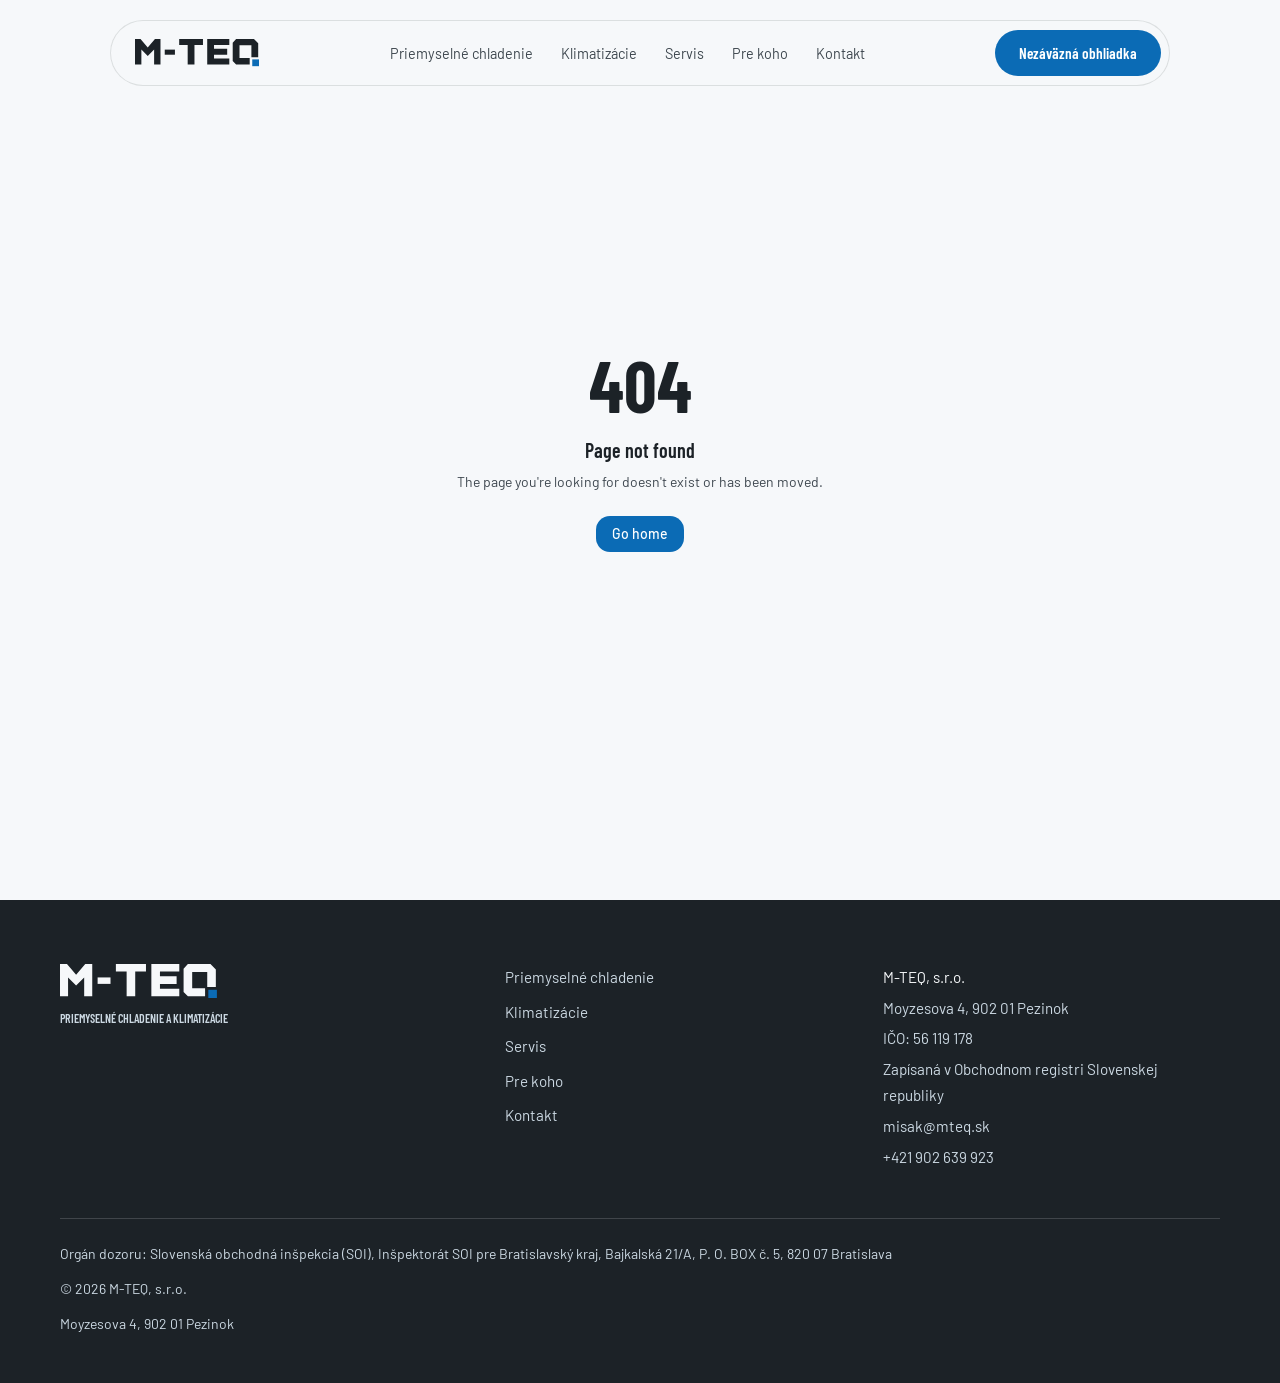
<file: index.html>
<!DOCTYPE html><html lang="sk"><head><meta charSet="utf-8"/><meta name="viewport" content="width=device-width, initial-scale=1"/><link rel="preload" as="image" href="/assets/hero-BaROjVTZ.jpg"/><link rel="stylesheet" href="/assets/styles-GZahgrig.css" data-precedence="default"/><link rel="stylesheet" href="https://fonts.googleapis.com/css2?family=Barlow+Condensed:wght@600;700;800&amp;family=Barlow:ital,wght@0,400;0,500;0,600;1,400&amp;display=swap" data-precedence="default"/><title>Priemyselné chladenie a klimatizácie | M-TEQ</title><meta property="og:type" content="website"/><meta name="twitter:card" content="summary_large_image"/><meta name="description" content="Chladiace a mraziace boxy, chladiarne a vitríny pre mäsiarstva, predajne a prevádzky. Montáž klimatizácií a servis. Nezáväzná obhliadka."/><meta property="og:title" content="Priemyselné chladenie a klimatizácie | M-TEQ"/><meta property="og:description" content="Chladenie pre prevádzky, kde si výpadok nikto nemôže dovoliť. Nezáväzná obhliadka."/><link rel="modulepreload" href="/assets/index-ByGClAOJ.js"/><link rel="modulepreload" href="/assets/routes-XFiUXvRr.js"/><link rel="modulepreload" href="/assets/regulator-n8Q7moVo.js"/><link rel="modulepreload" href="/assets/strojovna-B4AyYjzI.js"/><link rel="modulepreload" href="/assets/warehouse-BjychSsk.js"/><link rel="modulepreload" href="/assets/klimatizacia-D5tEFb6D.js"/><link rel="modulepreload" href="/assets/Bloky-BaTZbaLu.js"/><link rel="icon" href="/favicon.png?v=20261104" type="image/png"/><link rel="apple-touch-icon" href="/apple-touch-icon.png"/><meta name="google-site-verification" content="MnWOvlFbTV9R_dwkuDHAJrtEfhLT_8i6qFWrP-y4D1U"/><link rel="preconnect" href="https://fonts.googleapis.com"/><link rel="preconnect" href="https://fonts.gstatic.com" crossorigin="anonymous"/><script type="application/ld+json">{"@context":"https://schema.org","@type":"LocalBusiness","name":"M-TEQ, s.r.o.","description":"Priemyselné chladenie a klimatizácie","telephone":"+421 902 639 923","email":"misak@mteq.sk","taxID":"56119178","address":{"@type":"PostalAddress","addressLocality":"Šenkvice","addressCountry":"SK"}}</script><meta name="twitter:title" content="Priemyselné chladenie a klimatizácie | M-TEQ"><meta name="twitter:description" content="Chladenie pre prevádzky, kde si výpadok nikto nemôže dovoliť. Nezáväzná obhliadka."><meta property="og:image" content="https://pub-bb2e103a32db4e198524a2e9ed8f35b4.r2.dev/lovp_06jy56ednd9dcsbyqvr5x4zqxt/9d31c6cc61211c98540d97f13b0f9140_1792367853411.png"><meta name="twitter:image" content="https://pub-bb2e103a32db4e198524a2e9ed8f35b4.r2.dev/lovp_06jy56ednd9dcsbyqvr5x4zqxt/9d31c6cc61211c98540d97f13b0f9140_1792367853411.png"></head><body><a href="#obsah" class="sr-only focus:not-sr-only focus:fixed focus:left-4 focus:top-4 focus:z-[70] btn btn-modra">Preskočiť na obsah</a><header class="menu  "><nav class="flex h-full items-center justify-between gap-4 pl-6 pr-2" aria-label="Hlavné menu"><a aria-label="M-TEQ, domov" class="logotyp text-xl  active" href="/" data-status="active" aria-current="page">M<span class="text-modra">-</span>TEQ</a><ul class="hidden items-center gap-1 lg:flex"><li><a class="rounded-full px-3 py-2 text-[0.9rem] text-grafit-mak transition-colors duration-300 hover:text-modra-tmava" href="/priemyselne-chladenie">Priemyselné chladenie</a></li><li><a class="rounded-full px-3 py-2 text-[0.9rem] text-grafit-mak transition-colors duration-300 hover:text-modra-tmava" href="/klimatizacie">Klimatizácie</a></li><li><a class="rounded-full px-3 py-2 text-[0.9rem] text-grafit-mak transition-colors duration-300 hover:text-modra-tmava" href="/servis">Servis</a></li><li><a class="rounded-full px-3 py-2 text-[0.9rem] text-grafit-mak transition-colors duration-300 hover:text-modra-tmava" href="/pre-koho">Pre koho</a></li><li><a class="rounded-full px-3 py-2 text-[0.9rem] text-grafit-mak transition-colors duration-300 hover:text-modra-tmava" href="/kontakt">Kontakt</a></li></ul><a class="btn btn-modra hidden !py-2.5 lg:inline-flex" href="/dopyt">Nezáväzná obhliadka</a><button type="button" class="btn btn-obrys !px-4 !py-2 lg:hidden" aria-expanded="false" aria-controls="mobilne-menu"><span class="flex flex-col gap-1" aria-hidden="true"><span class="block h-0.5 w-5 rounded-full bg-grafit"></span><span class="block h-0.5 w-5 rounded-full bg-grafit"></span></span><span class="sr-only">Otvoriť menu</span></button></nav></header><a href="tel:+421902639923" class="btn btn-modra fixed bottom-4 left-1/2 z-40 -translate-x-1/2 shadow-[var(--tien-zdvih)] lg:hidden" aria-label="Zavolať +421 902 639 923"><svg width="18" height="18" viewBox="0 0 24 24" fill="none" aria-hidden="true"><path d="M5 4h4l2 5-2.5 1.5a11 11 0 0 0 5 5L15 13l5 2v4a2 2 0 0 1-2 2A16 16 0 0 1 3 6a2 2 0 0 1 2-2" stroke="currentColor" stroke-width="1.8" stroke-linejoin="round"></path></svg>Zavolať</a><div id="obsah" class="prechod-stranky"><!--$--><main><section class="uvod-domov relative isolate overflow-hidden"><video class="uvod-video" poster="/__l5e/assets-v1/dd552102-d578-42c6-9dde-a51a23793934/mteq-airflow-poster.jpg" autoPlay="" muted="" playsInline="" loop="" preload="auto" aria-hidden="true"><source src="/__l5e/assets-v1/21ea2194-92ba-4c3b-be45-688ba5adaeda/mteq-airflow.webm" type="video/webm"/><source src="/__l5e/assets-v1/b06d002d-1847-46dd-aaab-30ab0254226c/mteq-airflow.mp4" type="video/mp4"/></video><div class="uvod-video-zavoj absolute inset-0 -z-10"></div><button class="inline-flex items-center justify-center gap-2 whitespace-nowrap text-sm font-medium cursor-pointer transition-colors focus-visible:outline-none focus-visible:ring-1 focus-visible:ring-ring disabled:pointer-events-none disabled:opacity-50 disabled:cursor-not-allowed [&amp;_svg]:pointer-events-none [&amp;_svg]:size-4 [&amp;_svg]:shrink-0 border border-input bg-background shadow-sm hover:bg-accent hover:text-accent-foreground h-9 w-9 video-prepinac absolute bottom-12 right-6 z-20 rounded-full" type="button" aria-label="Pozastaviť animáciu" title="Pozastaviť animáciu"><svg xmlns="http://www.w3.org/2000/svg" width="16" height="16" viewBox="0 0 24 24" fill="none" stroke="currentColor" stroke-width="2" stroke-linecap="round" stroke-linejoin="round" class="lucide lucide-pause" aria-hidden="true"><rect x="14" y="3" width="5" height="18" rx="1"></rect><rect x="5" y="3" width="5" height="18" rx="1"></rect></svg></button><div class="obal relative z-10"><span data-anim="true" class="t-popis text-modra">PRIEMYSELNÉ CHLADENIE · KLIMATIZÁCIE</span><h1 data-anim="true" class="uvod-znacka mt-6">M<span class="text-modra">-</span>TEQ</h1><div class="mt-8 grid gap-8 lg:grid-cols-[1.1fr_1fr] lg:gap-20"><p data-anim="true" class="uvod-veta">Keď v piatok večer vypadne chladenie, nejde o nepohodlie.</p><div><p data-anim="true" class="max-w-xl text-grafit-mak">Ide o tovar v boxe, o pondelkovú kontrolu a o deň, keď sa nepredáva. Robíme chladenie pre prevádzky, kde si výpadok nikto nemôže dovoliť — a sme tí, čo to prídu riešiť, nie tí, čo to len namontujú.</p><div data-anim="true" class="mt-7 flex flex-wrap gap-3"><a class="btn btn-modra" href="/dopyt">Nezáväzná obhliadka<svg xmlns="http://www.w3.org/2000/svg" width="18" height="18" viewBox="0 0 24 24" fill="none" stroke="currentColor" stroke-width="2" stroke-linecap="round" stroke-linejoin="round" class="lucide lucide-arrow-up-right" aria-hidden="true"><path d="M7 7h10v10"></path><path d="M7 17 17 7"></path></svg></a><a href="#co-riesite" class="btn btn-obrys">Čo robíme</a></div></div></div></div><div class="obal relative z-10 mt-12"><div data-anim="true" class="uvod-detail flex items-center gap-5"><img src="/assets/hero-BaROjVTZ.jpg" alt="Interiér chladiaceho boxu s nerezovými policami" width="1600" height="1104" class="h-20 w-28 rounded-[14px] object-cover"/><span class="t-popis text-grafit-mak">Chladenie<!-- --> · <!-- -->Klimatizácia<!-- --> · <!-- -->Servis</span></div></div></section><section id="co-riesite" class="sekcia-prechod scroll-mt-24 bg-biela py-20 lg:py-28"><div class="obal"><div class="max-w-3xl"><span data-anim="true" class="stitok">ČO RIEŠITE</span><h2 data-anim="true" class="t-nadpis mt-5">Dve veci, dva úplne iné problémy.</h2></div><div class="mt-12 grid gap-5 lg:grid-cols-2"><a data-anim="true" class="volba-sluzby group relative isolate flex min-h-[480px] flex-col justify-end overflow-hidden rounded-[24px] p-8 md:p-10" href="/priemyselne-chladenie"><img src="/assets/strojovna-BWE-LWDP.jpg" alt="Chladím potraviny" width="1280" height="912" loading="lazy" class="absolute inset-0 -z-20 h-full w-full object-cover transition-transform duration-700 group-hover:scale-105"/><div class="foto-zavoj absolute inset-0 -z-10"></div><svg xmlns="http://www.w3.org/2000/svg" width="36" height="36" viewBox="0 0 24 24" fill="none" stroke="currentColor" stroke-width="1.3" stroke-linecap="round" stroke-linejoin="round" class="lucide lucide-snowflake mb-auto text-namraza" aria-hidden="true"><path d="m10 20-1.25-2.5L6 18"></path><path d="M10 4 8.75 6.5 6 6"></path><path d="m14 20 1.25-2.5L18 18"></path><path d="m14 4 1.25 2.5L18 6"></path><path d="m17 21-3-6h-4"></path><path d="m17 3-3 6 1.5 3"></path><path d="M2 12h6.5L10 9"></path><path d="m20 10-1.5 2 1.5 2"></path><path d="M22 12h-6.5L14 15"></path><path d="m4 10 1.5 2L4 14"></path><path d="m7 21 3-6-1.5-3"></path><path d="m7 3 3 6h4"></path></svg><h3 class="t-nadpis mt-20 text-ind">Chladím potraviny</h3><p class="mt-4 max-w-lg text-ind">Chladiace a mraziace boxy, chladiarne, vitríny a technológia pre mäsiarstva, predajne, reštaurácie a sklady. Tu rozhoduje stabilita teploty a to, ako rýchlo sa rieši porucha.</p><span class="mt-8 flex items-center justify-between border-t border-linka-tmava pt-5 font-display font-semibold text-ind">Priemyselné chladenie<svg xmlns="http://www.w3.org/2000/svg" width="24" height="24" viewBox="0 0 24 24" fill="none" stroke="currentColor" stroke-width="2" stroke-linecap="round" stroke-linejoin="round" class="lucide lucide-arrow-up-right" aria-hidden="true"><path d="M7 7h10v10"></path><path d="M7 17 17 7"></path></svg></span></a><a data-anim="true" class="volba-sluzby group relative isolate flex min-h-[480px] flex-col justify-end overflow-hidden rounded-[24px] p-8 md:p-10" href="/klimatizacie"><img src="/assets/klimatizacia-C7ydokVe.jpg" alt="Potrebujem klimatizáciu" width="1280" height="912" loading="lazy" class="absolute inset-0 -z-20 h-full w-full object-cover transition-transform duration-700 group-hover:scale-105"/><div class="foto-zavoj absolute inset-0 -z-10"></div><svg xmlns="http://www.w3.org/2000/svg" width="36" height="36" viewBox="0 0 24 24" fill="none" stroke="currentColor" stroke-width="1.3" stroke-linecap="round" stroke-linejoin="round" class="lucide lucide-wind mb-auto text-namraza" aria-hidden="true"><path d="M12.8 19.6A2 2 0 1 0 14 16H2"></path><path d="M17.5 8a2.5 2.5 0 1 1 2 4H2"></path><path d="M9.8 4.4A2 2 0 1 1 11 8H2"></path></svg><h3 class="t-nadpis mt-20 text-ind">Potrebujem klimatizáciu</h3><p class="mt-4 max-w-lg text-ind">Montáž a servis klimatizácií pre firmy, kancelárie a prevádzky. Od jednej jednotky po celú budovu.</p><span class="mt-8 flex items-center justify-between border-t border-linka-tmava pt-5 font-display font-semibold text-ind">Klimatizácie<svg xmlns="http://www.w3.org/2000/svg" width="24" height="24" viewBox="0 0 24 24" fill="none" stroke="currentColor" stroke-width="2" stroke-linecap="round" stroke-linejoin="round" class="lucide lucide-arrow-up-right" aria-hidden="true"><path d="M7 7h10v10"></path><path d="M7 17 17 7"></path></svg></span></a></div></div></section><section class="sekcia-porucha bg-biela py-24 lg:py-32" aria-labelledby="porucha-nadpis"><div class="obal"><div class="max-w-3xl"><span data-anim="true" class="stitok !border-signal !text-signal"><span class="pulz mr-2 inline-block h-2 w-2 rounded-full bg-signal" aria-hidden="true"></span>KEĎ SA TO POKAZÍ</span><h2 id="porucha-nadpis" data-anim="true" class="t-nadpis mt-5">Toto je tá časť, o ktorej sa pri podpise nehovorí.</h2><p data-anim="true" class="t-perex mt-5 text-grafit-mak">Montáž vie urobiť veľa firiem. Rozdiel sa ukáže vtedy, keď zariadenie prestane držať teplotu — a vy ste v tom sami.</p></div><div data-anim="true" class="krivka mt-14 overflow-hidden rounded-[24px] border border-linka bg-ind p-6 md:p-10" aria-hidden="true"><div class="flex justify-between t-popis text-grafit-mak"><span>Teplota v boxe</span><span>Čas</span></div><svg viewBox="0 0 1000 220" class="mt-4 h-40 w-full md:h-52" fill="none" preserveAspectRatio="none"><line x1="0" y1="170" x2="1000" y2="170" stroke="var(--namraza)" stroke-dasharray="4 8" vector-effect="non-scaling-stroke"></line><path class="ciara" pathLength="1" d="M0 170 C 120 170, 220 168, 333 160" stroke="var(--modra)" stroke-width="3" stroke-linecap="round" vector-effect="non-scaling-stroke" style="transition-delay:200ms"></path><path class="ciara" pathLength="1" d="M333 160 C 450 152, 540 118, 666 80" stroke="color-mix(in srgb, var(--modra) 45%, var(--signal))" stroke-width="3" stroke-linecap="round" vector-effect="non-scaling-stroke" style="transition-delay:900ms"></path><path class="ciara" pathLength="1" d="M666 80 C 780 46, 880 28, 1000 18" stroke="var(--signal)" stroke-width="3" stroke-linecap="round" vector-effect="non-scaling-stroke" style="transition-delay:1600ms"></path><line x1="333" y1="0" x2="333" y2="220" stroke="var(--linka)" vector-effect="non-scaling-stroke"></line><line x1="666" y1="0" x2="666" y2="220" stroke="var(--linka)" vector-effect="non-scaling-stroke"></line></svg></div><ol class="mt-6 grid gap-4 md:grid-cols-3"><li data-anim="true" style="transition-delay:0ms;border-top-color:var(--modra)" class="rounded-[24px] border border-linka border-t-4 bg-biela p-7"><div class="flex items-baseline justify-between"><span style="color:var(--modra)"><svg xmlns="http://www.w3.org/2000/svg" width="32" height="32" viewBox="0 0 24 24" fill="none" stroke="currentColor" stroke-width="1.4" stroke-linecap="round" stroke-linejoin="round" class="lucide lucide-activity" aria-hidden="true"><path d="M22 12h-2.48a2 2 0 0 0-1.93 1.46l-2.35 8.36a.25.25 0 0 1-.48 0L9.24 2.18a.25.25 0 0 0-.48 0l-2.35 8.36A2 2 0 0 1 4.49 12H2"></path></svg></span><span class="stitok" style="border-color:var(--modra);color:var(--modra-tmava)">Prvé znaky</span></div><p class="mt-6 text-grafit-mak">Teplota sa drží horšie ako zvyčajne. Zariadenie beží dlhšie. Toto je moment, kedy sa to ešte dá vyriešiť lacno.</p></li><li data-anim="true" style="transition-delay:120ms;border-top-color:color-mix(in srgb, var(--modra) 45%, var(--signal))" class="rounded-[24px] border border-linka border-t-4 bg-biela p-7"><div class="flex items-baseline justify-between"><span style="color:color-mix(in srgb, var(--modra) 45%, var(--signal))"><svg xmlns="http://www.w3.org/2000/svg" width="32" height="32" viewBox="0 0 24 24" fill="none" stroke="currentColor" stroke-width="1.4" stroke-linecap="round" stroke-linejoin="round" class="lucide lucide-triangle-alert" aria-hidden="true"><path d="m21.73 18-8-14a2 2 0 0 0-3.48 0l-8 14A2 2 0 0 0 4 21h16a2 2 0 0 0 1.73-3"></path><path d="M12 9v4"></path><path d="M12 17h.01"></path></svg></span><span class="stitok" style="border-color:color-mix(in srgb, var(--modra) 45%, var(--signal));color:var(--grafit)">Porucha</span></div><p class="mt-6 text-grafit-mak">Teplota stúpa. Od tejto chvíle beží čas a každá hodina niečo stojí.</p></li><li data-anim="true" style="transition-delay:240ms;border-top-color:var(--signal)" class="rounded-[24px] border border-linka border-t-4 bg-biela p-7"><div class="flex items-baseline justify-between"><span style="color:var(--signal)"><svg xmlns="http://www.w3.org/2000/svg" width="32" height="32" viewBox="0 0 24 24" fill="none" stroke="currentColor" stroke-width="1.4" stroke-linecap="round" stroke-linejoin="round" class="lucide lucide-shield-check" aria-hidden="true"><path d="M20 13c0 5-3.5 7.5-7.66 8.95a1 1 0 0 1-.67-.01C7.5 20.5 4 18 4 13V6a1 1 0 0 1 1-1c2 0 4.5-1.2 6.24-2.72a1.17 1.17 0 0 1 1.52 0C14.51 3.81 17 5 19 5a1 1 0 0 1 1 1z"></path><path d="m9 12 2 2 4-4"></path></svg></span><span class="stitok" style="border-color:var(--signal);color:var(--grafit)">Následok</span></div><p class="mt-6 text-grafit-mak">Znehodnotený tovar, problém pri kontrole a zatvorená prevádzka. Toto je to, čomu sa predchádza údržbou.</p></li></ol><div class="mt-16 grid gap-10 rounded-[24px] bg-grafit p-8 text-ind md:grid-cols-[1fr_1.4fr] md:p-12"><div><h3 data-anim="true" class="t-sluzba">Čo s tým robíme my</h3><a data-anim="true" href="tel:+421902639923" class="btn btn-modra mt-8">Zavolať · <!-- -->+421 902 639 923</a></div><ul class="space-y-6"><li data-anim="true" class="flex gap-5 border-t border-linka-tmava pt-6 first:border-0 first:pt-0"><svg xmlns="http://www.w3.org/2000/svg" width="20" height="20" viewBox="0 0 24 24" fill="none" stroke="currentColor" stroke-width="2" stroke-linecap="round" stroke-linejoin="round" class="lucide lucide-check mt-1 shrink-0 text-namraza" aria-hidden="true"><path d="M20 6 9 17l-5-5"></path></svg><p class="text-ind">Prídeme sa na to pozrieť osobne. Chladiaci okruh sa cez telefón diagnostikovať nedá.</p></li><li data-anim="true" class="flex gap-5 border-t border-linka-tmava pt-6 first:border-0 first:pt-0"><svg xmlns="http://www.w3.org/2000/svg" width="20" height="20" viewBox="0 0 24 24" fill="none" stroke="currentColor" stroke-width="2" stroke-linecap="round" stroke-linejoin="round" class="lucide lucide-check mt-1 shrink-0 text-namraza" aria-hidden="true"><path d="M20 6 9 17l-5-5"></path></svg><p class="text-ind">Poruchu riešime na mieste, ak sa dá. Ak treba diel, poviem vám to hneď a poviem aj, dokedy.</p></li><li data-anim="true" class="flex gap-5 border-t border-linka-tmava pt-6 first:border-0 first:pt-0"><svg xmlns="http://www.w3.org/2000/svg" width="20" height="20" viewBox="0 0 24 24" fill="none" stroke="currentColor" stroke-width="2" stroke-linecap="round" stroke-linejoin="round" class="lucide lucide-check mt-1 shrink-0 text-namraza" aria-hidden="true"><path d="M20 6 9 17l-5-5"></path></svg><p class="text-ind">Pri zariadeniach, ktoré pre vás robíme, vieme nastaviť pravidelnú údržbu — tá je lacnejšia než jeden výpadok.</p></li></ul></div></div></section><section class="sekcia-sluzby py-20 lg:py-28"><div class="obal"><div class="max-w-3xl"><span data-anim="true" class="stitok">ČO ROBÍME</span><h2 data-anim="true" class="t-nadpis mt-5">Návrh, montáž a servis. Jedna firma, jeden človek.</h2></div><div class="mt-12 grid gap-4 md:grid-cols-3"><a data-anim="true" style="transition-delay:0ms" class="sluzba-riadok group flex flex-col p-8" href="/priemyselne-chladenie"><span class="flex items-center justify-between text-modra"><svg xmlns="http://www.w3.org/2000/svg" width="32" height="32" viewBox="0 0 24 24" fill="none" stroke="currentColor" stroke-width="1.3" stroke-linecap="round" stroke-linejoin="round" class="lucide lucide-snowflake" aria-hidden="true"><path d="m10 20-1.25-2.5L6 18"></path><path d="M10 4 8.75 6.5 6 6"></path><path d="m14 20 1.25-2.5L18 18"></path><path d="m14 4 1.25 2.5L18 6"></path><path d="m17 21-3-6h-4"></path><path d="m17 3-3 6 1.5 3"></path><path d="M2 12h6.5L10 9"></path><path d="m20 10-1.5 2 1.5 2"></path><path d="M22 12h-6.5L14 15"></path><path d="m4 10 1.5 2L4 14"></path><path d="m7 21 3-6-1.5-3"></path><path d="m7 3 3 6h4"></path></svg><svg xmlns="http://www.w3.org/2000/svg" width="24" height="24" viewBox="0 0 24 24" fill="none" stroke="currentColor" stroke-width="2" stroke-linecap="round" stroke-linejoin="round" class="lucide lucide-arrow-up-right" aria-hidden="true"><path d="M7 7h10v10"></path><path d="M7 17 17 7"></path></svg></span><h3 class="t-sluzba mt-6">Priemyselné chladenie</h3><p class="mt-3 text-grafit-mak">Pre prevádzky, kde teplota nie je komfort, ale podmienka.</p><span class="t-popis mt-8 text-modra">Viac</span></a><a data-anim="true" style="transition-delay:100ms" class="sluzba-riadok group flex flex-col p-8" href="/klimatizacie"><span class="flex items-center justify-between text-modra"><svg xmlns="http://www.w3.org/2000/svg" width="32" height="32" viewBox="0 0 24 24" fill="none" stroke="currentColor" stroke-width="1.3" stroke-linecap="round" stroke-linejoin="round" class="lucide lucide-wind" aria-hidden="true"><path d="M12.8 19.6A2 2 0 1 0 14 16H2"></path><path d="M17.5 8a2.5 2.5 0 1 1 2 4H2"></path><path d="M9.8 4.4A2 2 0 1 1 11 8H2"></path></svg><svg xmlns="http://www.w3.org/2000/svg" width="24" height="24" viewBox="0 0 24 24" fill="none" stroke="currentColor" stroke-width="2" stroke-linecap="round" stroke-linejoin="round" class="lucide lucide-arrow-up-right" aria-hidden="true"><path d="M7 7h10v10"></path><path d="M7 17 17 7"></path></svg></span><h3 class="t-sluzba mt-6">Klimatizácie</h3><p class="mt-3 text-grafit-mak">Montáž a servis pre firmy a prevádzky.</p><span class="t-popis mt-8 text-modra">Viac</span></a><a data-anim="true" style="transition-delay:200ms" class="sluzba-riadok group flex flex-col p-8" href="/servis"><span class="flex items-center justify-between text-modra"><svg xmlns="http://www.w3.org/2000/svg" width="32" height="32" viewBox="0 0 24 24" fill="none" stroke="currentColor" stroke-width="1.3" stroke-linecap="round" stroke-linejoin="round" class="lucide lucide-wrench" aria-hidden="true"><path d="M14.7 6.3a1 1 0 0 0 0 1.4l1.6 1.6a1 1 0 0 0 1.4 0l3.106-3.105c.32-.322.863-.22.983.218a6 6 0 0 1-8.259 7.057l-7.91 7.91a1 1 0 0 1-2.999-3l7.91-7.91a6 6 0 0 1 7.057-8.259c.438.12.54.662.219.984z"></path></svg><svg xmlns="http://www.w3.org/2000/svg" width="24" height="24" viewBox="0 0 24 24" fill="none" stroke="currentColor" stroke-width="2" stroke-linecap="round" stroke-linejoin="round" class="lucide lucide-arrow-up-right" aria-hidden="true"><path d="M7 7h10v10"></path><path d="M7 17 17 7"></path></svg></span><h3 class="t-sluzba mt-6">Servis a údržba</h3><p class="mt-3 text-grafit-mak">Aj na zariadenia, ktoré sme nemontovali my.</p><span class="t-popis mt-8 text-modra">Viac</span></a></div></div></section><section class="py-20 lg:py-28"><div class="obal"><div class="max-w-3xl"><span data-anim="true" class="stitok">PRE KOHO</span><h2 data-anim="true" class="t-nadpis mt-5">Každá prevádzka má iný problém.</h2></div><ul class="mt-12 grid gap-px overflow-hidden rounded-[24px] border border-linka bg-linka sm:grid-cols-2 lg:grid-cols-3"><li class="bg-biela"><a data-anim="true" style="transition-delay:0ms" class="flex h-full flex-col p-7 transition-colors duration-[450ms] hover:bg-modra-svit" href="/pre-koho#masiarstvo"><div class="flex items-center justify-between"><span class="text-modra"><svg xmlns="http://www.w3.org/2000/svg" width="28" height="28" viewBox="0 0 24 24" fill="none" stroke="currentColor" stroke-width="1.3" stroke-linecap="round" stroke-linejoin="round" class="lucide lucide-beef" aria-hidden="true"><path d="M16.4 13.7A6.5 6.5 0 1 0 6.28 6.6c-1.1 3.13-.78 3.9-3.18 6.08A3 3 0 0 0 5 18c4 0 8.4-1.8 11.4-4.3"></path><path d="m18.5 6 2.19 4.5a6.48 6.48 0 0 1-2.29 7.2C15.4 20.2 11 22 7 22a3 3 0 0 1-2.68-1.66L2.4 16.5"></path><circle cx="12.5" cy="8.5" r="2.5"></circle></svg></span><span class="stitok">CHLADENIE</span></div><h3 class="t-sluzba mt-8">Mäsiarstva a spracovne</h3><p class="mt-3 text-grafit-mak">Najprísnejšie požiadavky na teplotu a najdrahší tovar v boxe. Tu sa nešetrí na regulácii.</p></a></li><li class="bg-biela"><a data-anim="true" style="transition-delay:70ms" class="flex h-full flex-col p-7 transition-colors duration-[450ms] hover:bg-modra-svit" href="/pre-koho#predajne"><div class="flex items-center justify-between"><span class="text-modra"><svg xmlns="http://www.w3.org/2000/svg" width="28" height="28" viewBox="0 0 24 24" fill="none" stroke="currentColor" stroke-width="1.3" stroke-linecap="round" stroke-linejoin="round" class="lucide lucide-store" aria-hidden="true"><path d="M15 21v-5a1 1 0 0 0-1-1h-4a1 1 0 0 0-1 1v5"></path><path d="M17.774 10.31a1.12 1.12 0 0 0-1.549 0 2.5 2.5 0 0 1-3.451 0 1.12 1.12 0 0 0-1.548 0 2.5 2.5 0 0 1-3.452 0 1.12 1.12 0 0 0-1.549 0 2.5 2.5 0 0 1-3.77-3.248l2.889-4.184A2 2 0 0 1 7 2h10a2 2 0 0 1 1.653.873l2.895 4.192a2.5 2.5 0 0 1-3.774 3.244"></path><path d="M4 10.95V19a2 2 0 0 0 2 2h12a2 2 0 0 0 2-2v-8.05"></path></svg></span><span class="stitok">CHLADENIE</span></div><h3 class="t-sluzba mt-8">Predajne potravín</h3><p class="mt-3 text-grafit-mak">Vitríny, chladiace zostavy a boxy v zázemí. Rozhoduje spoľahlivosť počas otváracích hodín.</p></a></li><li class="bg-biela"><a data-anim="true" style="transition-delay:140ms" class="flex h-full flex-col p-7 transition-colors duration-[450ms] hover:bg-modra-svit" href="/pre-koho#restauracie"><div class="flex items-center justify-between"><span class="text-modra"><svg xmlns="http://www.w3.org/2000/svg" width="28" height="28" viewBox="0 0 24 24" fill="none" stroke="currentColor" stroke-width="1.3" stroke-linecap="round" stroke-linejoin="round" class="lucide lucide-utensils" aria-hidden="true"><path d="M3 2v7c0 1.1.9 2 2 2h4a2 2 0 0 0 2-2V2"></path><path d="M7 2v20"></path><path d="M21 15V2a5 5 0 0 0-5 5v6c0 1.1.9 2 2 2h3Zm0 0v7"></path></svg></span><span class="stitok">SERVIS</span></div><h3 class="t-sluzba mt-8">Reštaurácie a kuchyne</h3><p class="mt-3 text-grafit-mak">Málo miesta, veľa zariadení a prevádzka, ktorá sa nedá zastaviť kvôli oprave.</p></a></li><li class="bg-biela"><a data-anim="true" style="transition-delay:210ms" class="flex h-full flex-col p-7 transition-colors duration-[450ms] hover:bg-modra-svit" href="/pre-koho#pekarne"><div class="flex items-center justify-between"><span class="text-modra"><svg xmlns="http://www.w3.org/2000/svg" width="28" height="28" viewBox="0 0 24 24" fill="none" stroke="currentColor" stroke-width="1.3" stroke-linecap="round" stroke-linejoin="round" class="lucide lucide-croissant" aria-hidden="true"><path d="M10.2 18H4.774a1.5 1.5 0 0 1-1.352-.97 11 11 0 0 1 .132-6.487"></path><path d="M18 10.2V4.774a1.5 1.5 0 0 0-.97-1.352 11 11 0 0 0-6.486.132"></path><path d="M18 5a4 3 0 0 1 4 3 2 2 0 0 1-2 2 10 10 0 0 0-5.139 1.42"></path><path d="M5 18a3 4 0 0 0 3 4 2 2 0 0 0 2-2 10 10 0 0 1 1.42-5.14"></path><path d="M8.709 2.554a10 10 0 0 0-6.155 6.155 1.5 1.5 0 0 0 .676 1.626l9.807 5.42a2 2 0 0 0 2.718-2.718l-5.42-9.807a1.5 1.5 0 0 0-1.626-.676"></path></svg></span><span class="stitok">MRAZENIE</span></div><h3 class="t-sluzba mt-8">Pekárne a cukrárne</h3><p class="mt-3 text-grafit-mak">Chladenie aj mrazenie v jednej prevádzke, často s rozdielnymi požiadavkami na vlhkosť.</p></a></li><li class="bg-biela"><a data-anim="true" style="transition-delay:280ms" class="flex h-full flex-col p-7 transition-colors duration-[450ms] hover:bg-modra-svit" href="/pre-koho#sklady"><div class="flex items-center justify-between"><span class="text-modra"><svg xmlns="http://www.w3.org/2000/svg" width="28" height="28" viewBox="0 0 24 24" fill="none" stroke="currentColor" stroke-width="1.3" stroke-linecap="round" stroke-linejoin="round" class="lucide lucide-warehouse" aria-hidden="true"><path d="M18 21V10a1 1 0 0 0-1-1H7a1 1 0 0 0-1 1v11"></path><path d="M22 19a2 2 0 0 1-2 2H4a2 2 0 0 1-2-2V8a2 2 0 0 1 1.132-1.803l7.95-3.974a2 2 0 0 1 1.837 0l7.948 3.974A2 2 0 0 1 22 8z"></path><path d="M6 13h12"></path><path d="M6 17h12"></path></svg></span><span class="stitok">MRAZENIE</span></div><h3 class="t-sluzba mt-8">Sklady a veľkoobchod</h3><p class="mt-3 text-grafit-mak">Väčšie objemy a dlhšie doby skladovania. Tu sa oplatí riešiť aj monitoring.</p></a></li><li class="bg-biela"><a data-anim="true" style="transition-delay:350ms" class="flex h-full flex-col p-7 transition-colors duration-[450ms] hover:bg-modra-svit" href="/pre-koho#firmy"><div class="flex items-center justify-between"><span class="text-modra"><svg xmlns="http://www.w3.org/2000/svg" width="28" height="28" viewBox="0 0 24 24" fill="none" stroke="currentColor" stroke-width="1.3" stroke-linecap="round" stroke-linejoin="round" class="lucide lucide-building2 lucide-building-2" aria-hidden="true"><path d="M10 12h4"></path><path d="M10 8h4"></path><path d="M14 21v-3a2 2 0 0 0-4 0v3"></path><path d="M6 10H4a2 2 0 0 0-2 2v7a2 2 0 0 0 2 2h16a2 2 0 0 0 2-2V9a2 2 0 0 0-2-2h-2"></path><path d="M6 21V5a2 2 0 0 1 2-2h8a2 2 0 0 1 2 2v16"></path></svg></span><span class="stitok">KLIMATIZÁCIA</span></div><h3 class="t-sluzba mt-8">Firmy a kancelárie</h3><p class="mt-3 text-grafit-mak">Klimatizácia pre priestory, kde teplota ovplyvňuje prácu alebo technológiu.</p></a></li></ul></div></section><div class="obal" aria-hidden="true"><svg data-anim="true" class="potrubie block h-6 w-full" viewBox="0 0 1200 24" preserveAspectRatio="none" fill="none"><path pathLength="1" d="M0 4 H380 Q392 4 392 12 Q392 20 404 20 H1200" stroke="var(--namraza)" stroke-width="1.5" vector-effect="non-scaling-stroke" stroke-linecap="round"></path></svg></div><section class="py-20 lg:py-28"><div class="obal grid items-center gap-12 lg:grid-cols-2"><div data-anim="true" class="aspect-[4/3]"><img src="/assets/regulator-BVuEjres.jpg" alt="Digitálny regulátor teploty na nerezových dverách chladiaceho boxu" loading="lazy" width="1280" height="912" class="obraz"/></div><div><span data-anim="true" class="stitok">KTO SME</span><h2 data-anim="true" class="logotyp t-cislo mt-5">M<span class="text-modra">-</span>TEQ</h2><p data-anim="true" class="t-perex mt-6 text-grafit-mak">Robíme priemyselné chladenie pre potravinárske prevádzky a montáž klimatizácií. Pracujeme pre mäsiarov, predajne, reštaurácie a firmy, ktoré potrebujú chladiť.</p><p data-anim="true" class="mt-4 text-grafit-mak">Nie sme veľká firma a ani sa o to nesnažíme. Pri chladení je dôležitejšie, kto príde, keď je problém — a to je u nás vždy ten istý človek, ktorý zariadenie montoval.</p></div></div></section><section class="vyzva-pas relative isolate overflow-hidden py-20 lg:py-28"><div class="obal relative grid items-end gap-10 lg:grid-cols-[1.4fr_1fr]"><div><span data-anim="true" class="t-popis text-namraza">Nezáväzná obhliadka</span><h2 data-anim="true" class="t-nadpis mt-6 text-ind">Pozrieme sa na to u vás.</h2><p data-anim="true" class="t-perex mt-5 max-w-2xl text-namraza">Chladenie sa cez telefón nenavrhne. Prídeme na obhliadku, pozrieme priestor a povieme, čo to bude obnášať.</p></div><div data-anim="true" class="flex flex-wrap gap-3 lg:justify-end"><a class="btn btn-modra" href="/dopyt">Nezáväzná obhliadka<svg xmlns="http://www.w3.org/2000/svg" width="18" height="18" viewBox="0 0 24 24" fill="none" stroke="currentColor" stroke-width="2" stroke-linecap="round" stroke-linejoin="round" class="lucide lucide-arrow-up-right" aria-hidden="true"><path d="M7 7h10v10"></path><path d="M7 17 17 7"></path></svg></a><a href="tel:+421902639923" class="btn btn-obrys-tmavy">+421 902 639 923</a></div></div></section></main><script>(function(a,f){let l;try{l=JSON.parse(sessionStorage.getItem(a)||"{}")}catch{return}const n=l?.[f||history.state?.__TSR_key];let c=!1;for(const t in n){const e=n[t],o=e?.scrollX,s=e?.scrollY;if(Number.isFinite(o)&&Number.isFinite(s)){if(t==="window")scrollTo(o,s),c=!0;else if(t)try{const r=document.querySelector(t);r&&(r.scrollLeft=o,r.scrollTop=s)}catch{}}}if(c)return;const i=location.hash.slice(1);if(i){const t=history.state?.__hashScrollIntoViewOptions??!0;if(t){const e=document.getElementById(i);e&&e.scrollIntoView(t)}return}scrollTo(0,0)})("tsr-scroll-restoration-v1_3");document.currentScript.remove()</script><!--/$--></div><footer class="bg-grafit pb-28 pt-16 text-ind lg:pb-12"><div class="obal grid gap-10 md:grid-cols-[1.2fr_1fr_1fr]"><div><a aria-label="M-TEQ, domov" class="logotyp text-xl text-ind active" href="/" data-status="active" aria-current="page">M<span class="text-modra">-</span>TEQ</a><p class="t-popis mt-3 text-namraza">Priemyselné chladenie a klimatizácie</p></div><ul class="space-y-2 text-[0.95rem]"><li><a class="text-namraza transition-colors hover:text-ind" href="/priemyselne-chladenie">Priemyselné chladenie</a></li><li><a class="text-namraza transition-colors hover:text-ind" href="/klimatizacie">Klimatizácie</a></li><li><a class="text-namraza transition-colors hover:text-ind" href="/servis">Servis</a></li><li><a class="text-namraza transition-colors hover:text-ind" href="/pre-koho">Pre koho</a></li><li><a class="text-namraza transition-colors hover:text-ind" href="/kontakt">Kontakt</a></li></ul><div class="space-y-1 text-[0.95rem] text-namraza"><p class="text-ind">M-TEQ, s.r.o.</p><p>Šenkvice, Slovenská republika</p><p>IČO: 56 119 178</p><p>Zapísaná v Obchodnom registri Slovenskej republiky</p><p><a class="hover:text-ind" href="mailto:misak@mteq.sk">misak@mteq.sk</a></p><p><a class="hover:text-ind" href="tel:+421902639923">+421 902 639 923</a></p></div></div><div class="obal mt-12"><div class="border-t border-linka-tmava pt-6 text-sm leading-relaxed text-namraza"><p>Orgán dozoru: Slovenská obchodná inšpekcia (SOI), Inšpektorát SOI pre Bratislavský kraj, Bajkalská 21/A, P. O. BOX č. 5, 820 07 Bratislava</p><p class="mt-3">© 2026 M-TEQ, s.r.o.</p></div></div></footer><script data-tsr-stream-part="">(self.$R=self.$R||{})["tsr"]=[];self.$_TSR={h(){this.hydrated=!0,this.c()},e(){this.streamEnded=!0,this.c()},c(){this.hydrated&&this.streamEnded&&(delete self.$_TSR,delete self.$R.tsr)},p(e){this.initialized?e():this.buffer.push(e)},buffer:[]};$_TSR.router=($R=>$R[0]={manifest:$R[1]={routes:$R[2]={__root__:$R[3]={preloads:$R[4]=["/assets/index-ByGClAOJ.js"],scripts:$R[5]=[$R[6]={attrs:$R[7]={type:"module",async:!0,src:"/assets/index-ByGClAOJ.js"}}]},"/":$R[8]={preloads:$R[9]=["/assets/routes-XFiUXvRr.js","/assets/regulator-n8Q7moVo.js","/assets/strojovna-B4AyYjzI.js","/assets/warehouse-BjychSsk.js","/assets/klimatizacia-D5tEFb6D.js","/assets/Bloky-BaTZbaLu.js"]}}},matches:$R[10]=[$R[11]={i:"__root__ ",u:1792368328873,s:"success",ssr:!0},$R[12]={i:"  ",u:1792368328873,s:"success",ssr:!0}]})($R["tsr"]);$_TSR.e();{let s=document.currentScript,p;while((p=s.previousElementSibling)&&p.hasAttribute('data-tsr-stream-part'))p.remove();s.remove()}</script><script type="module" async="" src="/assets/index-ByGClAOJ.js"></script><script>document.currentScript.remove();/*$tsr-stream-boundary*/</script><script src="/brand.js?v=20261109a"></script></body></html>
</file>
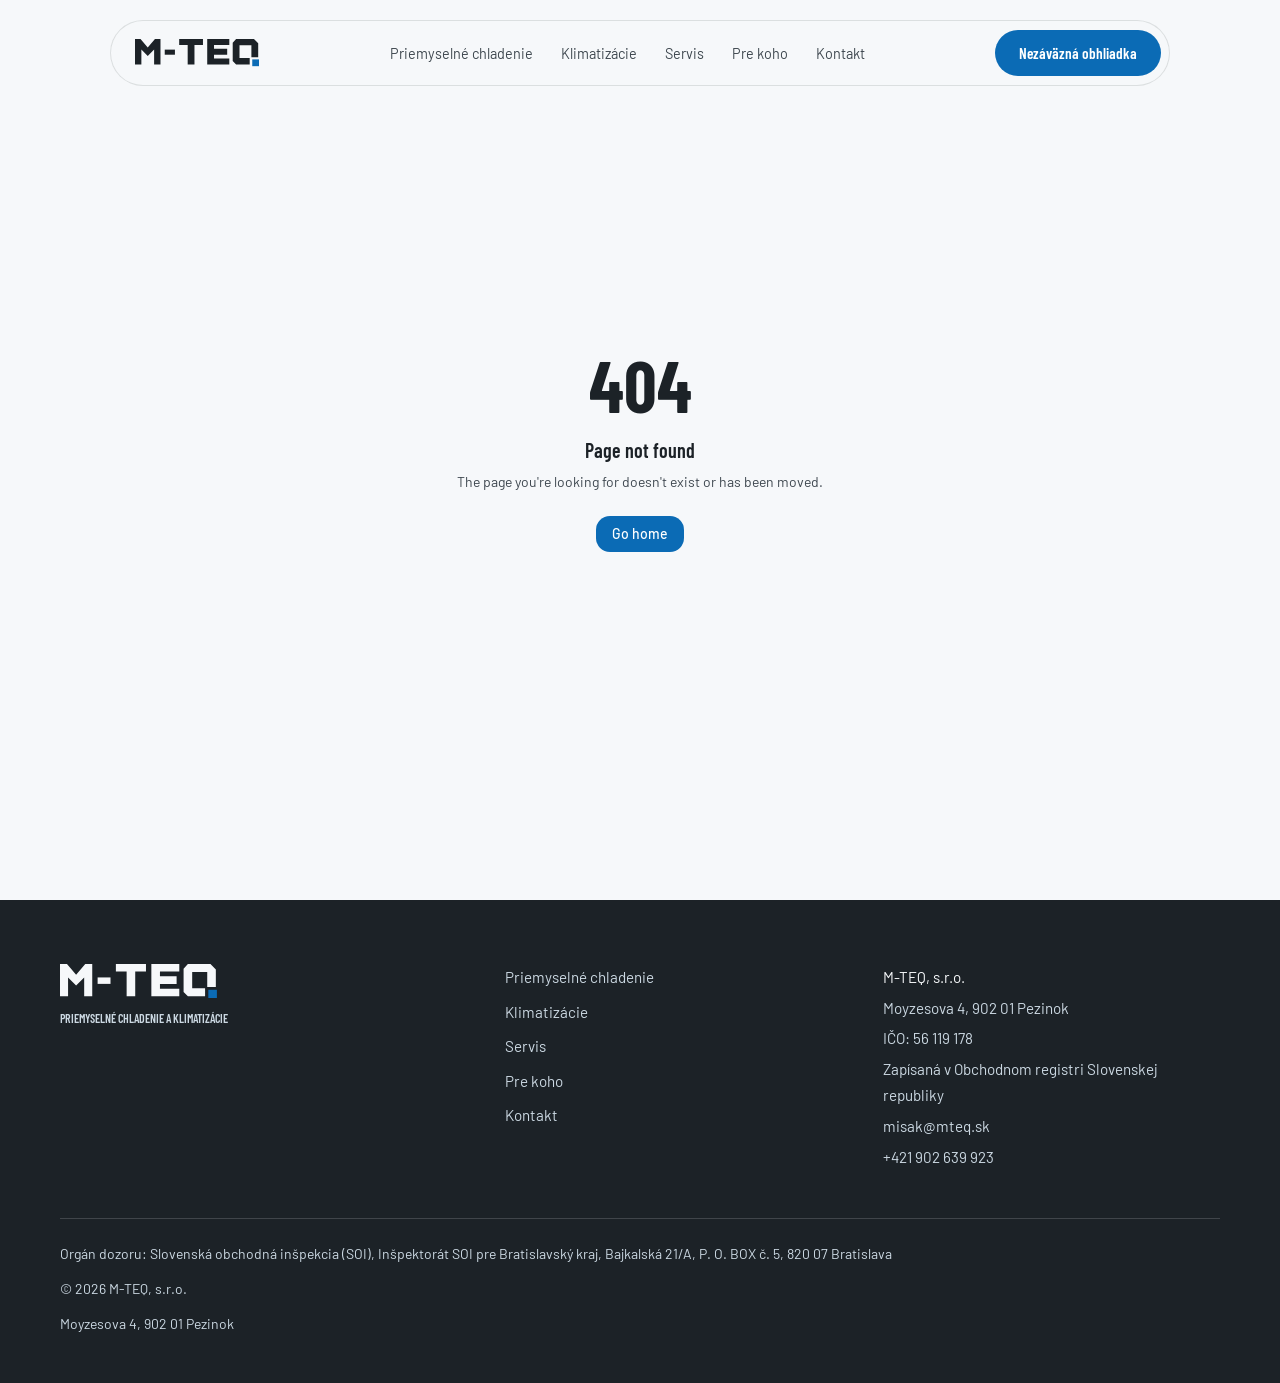
<file: dopyt/index.html>
<!DOCTYPE html><html lang="sk"><head><meta charSet="utf-8"/><meta name="viewport" content="width=device-width, initial-scale=1"/><link rel="preload" as="image" href="/assets/regulator-BVuEjres.jpg"/><link rel="stylesheet" href="/assets/styles-GZahgrig.css" data-precedence="default"/><link rel="stylesheet" href="https://fonts.googleapis.com/css2?family=Barlow+Condensed:wght@600;700;800&amp;family=Barlow:ital,wght@0,400;0,500;0,600;1,400&amp;display=swap" data-precedence="default"/><title>Nezáväzná obhliadka — dopyt | M-TEQ</title><meta property="og:type" content="website"/><meta name="twitter:card" content="summary_large_image"/><meta name="description" content="Povedzte nám, čo riešite. Prídeme sa pozrieť, odmeriame priestor a povieme, čo to bude obnášať. Obhliadka je nezáväzná."/><meta property="og:title" content="Nezáväzná obhliadka | M-TEQ"/><meta property="og:description" content="Povedzte nám, čo riešite."/><link rel="modulepreload" href="/assets/index-ByGClAOJ.js"/><link rel="modulepreload" href="/assets/dopyt-DVGuLqJT.js?v=20261106"/><link rel="modulepreload" href="/assets/regulator-n8Q7moVo.js"/><link rel="modulepreload" href="/assets/strojovna-B4AyYjzI.js"/><link rel="icon" href="/favicon.png?v=20261104" type="image/png"/><link rel="apple-touch-icon" href="/apple-touch-icon.png"/><meta name="google-site-verification" content="MnWOvlFbTV9R_dwkuDHAJrtEfhLT_8i6qFWrP-y4D1U"/><link rel="preconnect" href="https://fonts.googleapis.com"/><link rel="preconnect" href="https://fonts.gstatic.com" crossorigin="anonymous"/><script type="application/ld+json">{"@context":"https://schema.org","@type":"LocalBusiness","name":"M-TEQ, s.r.o.","description":"Priemyselné chladenie a klimatizácie","telephone":"+421 902 639 923","email":"misak@mteq.sk","taxID":"56119178","address":{"@type":"PostalAddress","addressLocality":"Šenkvice","addressCountry":"SK"}}</script><meta name="twitter:title" content="Nezáväzná obhliadka | M-TEQ"><meta name="twitter:description" content="Povedzte nám, čo riešite."><meta property="og:image" content="https://pub-bb2e103a32db4e198524a2e9ed8f35b4.r2.dev/lovp_06jy56ednd9dcsbyqvr5x4zqxt/9d31c6cc61211c98540d97f13b0f9140_1792367853411.png"><meta name="twitter:image" content="https://pub-bb2e103a32db4e198524a2e9ed8f35b4.r2.dev/lovp_06jy56ednd9dcsbyqvr5x4zqxt/9d31c6cc61211c98540d97f13b0f9140_1792367853411.png"></head><body><a href="#obsah" class="sr-only focus:not-sr-only focus:fixed focus:left-4 focus:top-4 focus:z-[70] btn btn-modra">Preskočiť na obsah</a><header class="menu  "><nav class="flex h-full items-center justify-between gap-4 pl-6 pr-2" aria-label="Hlavné menu"><a aria-label="M-TEQ, domov" class="logotyp text-xl " href="/">M<span class="text-modra">-</span>TEQ</a><ul class="hidden items-center gap-1 lg:flex"><li><a class="rounded-full px-3 py-2 text-[0.9rem] text-grafit-mak transition-colors duration-300 hover:text-modra-tmava" href="/priemyselne-chladenie">Priemyselné chladenie</a></li><li><a class="rounded-full px-3 py-2 text-[0.9rem] text-grafit-mak transition-colors duration-300 hover:text-modra-tmava" href="/klimatizacie">Klimatizácie</a></li><li><a class="rounded-full px-3 py-2 text-[0.9rem] text-grafit-mak transition-colors duration-300 hover:text-modra-tmava" href="/servis">Servis</a></li><li><a class="rounded-full px-3 py-2 text-[0.9rem] text-grafit-mak transition-colors duration-300 hover:text-modra-tmava" href="/pre-koho">Pre koho</a></li><li><a class="rounded-full px-3 py-2 text-[0.9rem] text-grafit-mak transition-colors duration-300 hover:text-modra-tmava" href="/kontakt">Kontakt</a></li></ul><a class="btn btn-modra hidden !py-2.5 lg:inline-flex active" href="/dopyt" data-status="active" aria-current="page">Nezáväzná obhliadka</a><button type="button" class="btn btn-obrys !px-4 !py-2 lg:hidden" aria-expanded="false" aria-controls="mobilne-menu"><span class="flex flex-col gap-1" aria-hidden="true"><span class="block h-0.5 w-5 rounded-full bg-grafit"></span><span class="block h-0.5 w-5 rounded-full bg-grafit"></span></span><span class="sr-only">Otvoriť menu</span></button></nav></header><a href="tel:+421902639923" class="btn btn-modra fixed bottom-4 left-1/2 z-40 -translate-x-1/2 shadow-[var(--tien-zdvih)] lg:hidden" aria-label="Zavolať +421 902 639 923"><svg width="18" height="18" viewBox="0 0 24 24" fill="none" aria-hidden="true"><path d="M5 4h4l2 5-2.5 1.5a11 11 0 0 0 5 5L15 13l5 2v4a2 2 0 0 1-2 2A16 16 0 0 1 3 6a2 2 0 0 1 2-2" stroke="currentColor" stroke-width="1.8" stroke-linejoin="round"></path></svg>Zavolať</a><div id="obsah" class="prechod-stranky"><!--$--><main class="uvod-podstranka pb-20 pt-36 lg:pt-44"><div class="obal grid gap-12 lg:grid-cols-[1fr_1.2fr]"><div><span data-anim="true" class="stitok">NEZÁVÄZNÁ OBHLIADKA</span><h1 data-anim="true" class="t-hero mt-6">Povedzte nám, čo riešite.</h1><p data-anim="true" class="t-perex mt-6 text-grafit-mak">Chladenie sa cez telefón nenavrhne. Prídeme sa pozrieť, odmeriame priestor a poviem vám, čo to bude obnášať. Obhliadka je nezáväzná.</p><div data-anim="true" class="mt-10 grid grid-cols-2 gap-3"><div class="aspect-square"><img src="/assets/regulator-BVuEjres.jpg" alt="Regulátor teploty na dverách chladiaceho boxu" width="1280" height="912" class="obraz"/></div><div class="aspect-square"><img src="/assets/strojovna-BWE-LWDP.jpg" alt="Strojovňa s kompresorovou jednotkou" loading="lazy" width="1280" height="912" class="obraz"/></div></div><p data-anim="true" class="mt-8 text-grafit-mak">Máte poruchu? Zavolajte radšej hneď:<!-- --> <a href="tel:+421902639923" class="font-semibold text-modra hover:text-modra-tmava">+421 902 639 923</a></p></div><form data-anim="true" class="karta !bg-biela grid gap-5 p-7 md:grid-cols-2 md:p-10 hover:!border-linka"><div class="flex flex-col gap-2 "><label for="pole-meno-a-priezvisko" class="t-popis text-grafit-mak">Meno a priezvisko<!-- --> <span class="text-modra" aria-hidden="true">*</span></label><input id="pole-meno-a-priezvisko" type="text" class="vstup" required="" name="Meno a priezvisko"/></div><div class="flex flex-col gap-2 "><label for="pole-firma" class="t-popis text-grafit-mak">Firma<!-- --> <span class="normal-case tracking-normal">(nepovinné)</span></label><input id="pole-firma" type="text" class="vstup" name="Firma"/></div><div class="flex flex-col gap-2 "><label for="pole-telefon" class="t-popis text-grafit-mak">Telefón<!-- --> <span class="text-modra" aria-hidden="true">*</span></label><input id="pole-telefon" type="tel" class="vstup" required="" autoComplete="tel" name="Telefón"/></div><div class="flex flex-col gap-2 "><label for="pole-e-mail" class="t-popis text-grafit-mak">E-mail<!-- --> <span class="normal-case tracking-normal">(nepovinné)</span></label><input id="pole-e-mail" type="email" class="vstup" autoComplete="email" name="E-mail"/></div><div class="flex flex-col gap-2 "><label for="pole-obec-alebo-mesto" class="t-popis text-grafit-mak">Obec alebo mesto<!-- --> <span class="text-modra" aria-hidden="true">*</span></label><input id="pole-obec-alebo-mesto" type="text" class="vstup" required="" name="Obec alebo mesto"/></div><div class="flex flex-col gap-2 md:col-span-2"><label for="pole-co-potrebujete" class="t-popis text-grafit-mak">Čo potrebujete<!-- --> <span class="text-modra" aria-hidden="true">*</span></label><select id="pole-co-potrebujete" name="Čo potrebujete" class="vstup" required=""><option value="" disabled="" selected="">Vyberte…</option><option>Nové chladenie do prevádzky</option><option>Chladiaci alebo mraziaci box</option><option>Chladiaca vitrína</option><option>Montáž klimatizácie</option><option>Mám poruchu, potrebujem servis</option><option>Pravidelná údržba</option><option>Neviem presne, potrebujem poradiť</option></select></div><div class="flex flex-col gap-2 md:col-span-2"><label for="pole-typ-prevadzky" class="t-popis text-grafit-mak">Typ prevádzky<!-- --> <span class="normal-case tracking-normal">(nepovinné)</span></label><select id="pole-typ-prevadzky" name="Typ prevádzky" class="vstup"><option value="" disabled="" selected="">Vyberte…</option><option>Mäsiarstvo alebo spracovňa</option><option>Predajňa potravín</option><option>Reštaurácia alebo kuchyňa</option><option>Pekáreň alebo cukráreň</option><option>Sklad alebo veľkoobchod</option><option>Kancelária alebo firma</option><option>Iné</option></select></div><div class="flex flex-col gap-2 md:col-span-2"><label for="pole-popis-situacie" class="t-popis text-grafit-mak">Popis situácie<!-- --> <span class="normal-case tracking-normal">(nepovinné)</span></label><textarea id="pole-popis-situacie" name="Popis situácie" rows="5" class="vstup"></textarea></div><div class="md:col-span-2"><button type="submit" class="btn btn-modra w-full sm:w-auto">Odoslať dopyt</button><p class="mt-3 text-sm text-grafit-mak">Dopyt je nezáväzný. Ozveme sa v pracovných dňoch.</p></div></form></div></main><script>(function(a,f){let l;try{l=JSON.parse(sessionStorage.getItem(a)||"{}")}catch{return}const n=l?.[f||history.state?.__TSR_key];let c=!1;for(const t in n){const e=n[t],o=e?.scrollX,s=e?.scrollY;if(Number.isFinite(o)&&Number.isFinite(s)){if(t==="window")scrollTo(o,s),c=!0;else if(t)try{const r=document.querySelector(t);r&&(r.scrollLeft=o,r.scrollTop=s)}catch{}}}if(c)return;const i=location.hash.slice(1);if(i){const t=history.state?.__hashScrollIntoViewOptions??!0;if(t){const e=document.getElementById(i);e&&e.scrollIntoView(t)}return}scrollTo(0,0)})("tsr-scroll-restoration-v1_3");document.currentScript.remove()</script><!--/$--></div><footer class="bg-grafit pb-28 pt-16 text-ind lg:pb-12"><div class="obal grid gap-10 md:grid-cols-[1.2fr_1fr_1fr]"><div><a aria-label="M-TEQ, domov" class="logotyp text-xl text-ind" href="/">M<span class="text-modra">-</span>TEQ</a><p class="t-popis mt-3 text-namraza">Priemyselné chladenie a klimatizácie</p></div><ul class="space-y-2 text-[0.95rem]"><li><a class="text-namraza transition-colors hover:text-ind" href="/priemyselne-chladenie">Priemyselné chladenie</a></li><li><a class="text-namraza transition-colors hover:text-ind" href="/klimatizacie">Klimatizácie</a></li><li><a class="text-namraza transition-colors hover:text-ind" href="/servis">Servis</a></li><li><a class="text-namraza transition-colors hover:text-ind" href="/pre-koho">Pre koho</a></li><li><a class="text-namraza transition-colors hover:text-ind" href="/kontakt">Kontakt</a></li></ul><div class="space-y-1 text-[0.95rem] text-namraza"><p class="text-ind">M-TEQ, s.r.o.</p><p>Šenkvice, Slovenská republika</p><p>IČO: 56 119 178</p><p>Zapísaná v Obchodnom registri Slovenskej republiky</p><p><a class="hover:text-ind" href="mailto:misak@mteq.sk">misak@mteq.sk</a></p><p><a class="hover:text-ind" href="tel:+421902639923">+421 902 639 923</a></p></div></div><div class="obal mt-12"><div class="border-t border-linka-tmava pt-6 text-sm leading-relaxed text-namraza"><p>Orgán dozoru: Slovenská obchodná inšpekcia (SOI), Inšpektorát SOI pre Bratislavský kraj, Bajkalská 21/A, P. O. BOX č. 5, 820 07 Bratislava</p><p class="mt-3">© 2026 M-TEQ, s.r.o.</p></div></div></footer><script data-tsr-stream-part="">(self.$R=self.$R||{})["tsr"]=[];self.$_TSR={h(){this.hydrated=!0,this.c()},e(){this.streamEnded=!0,this.c()},c(){this.hydrated&&this.streamEnded&&(delete self.$_TSR,delete self.$R.tsr)},p(e){this.initialized?e():this.buffer.push(e)},buffer:[]};$_TSR.router=($R=>$R[0]={manifest:$R[1]={routes:$R[2]={__root__:$R[3]={preloads:$R[4]=["/assets/index-ByGClAOJ.js"],scripts:$R[5]=[$R[6]={attrs:$R[7]={type:"module",async:!0,src:"/assets/index-ByGClAOJ.js"}}]},"/dopyt":$R[8]={preloads:$R[9]=["/assets/dopyt-DVGuLqJT.js?v=20261106","/assets/regulator-n8Q7moVo.js","/assets/strojovna-B4AyYjzI.js"]}}},matches:$R[10]=[$R[11]={i:"__root__ ",u:1792368329196,s:"success",ssr:!0},$R[12]={i:" dopyt dopyt",u:1792368329196,s:"success",ssr:!0}]})($R["tsr"]);$_TSR.e();{let s=document.currentScript,p;while((p=s.previousElementSibling)&&p.hasAttribute('data-tsr-stream-part'))p.remove();s.remove()}</script><script type="module" async="" src="/assets/index-ByGClAOJ.js"></script><script>document.currentScript.remove();/*$tsr-stream-boundary*/</script><script src="/brand.js?v=20261109a"></script></body></html>
</file>
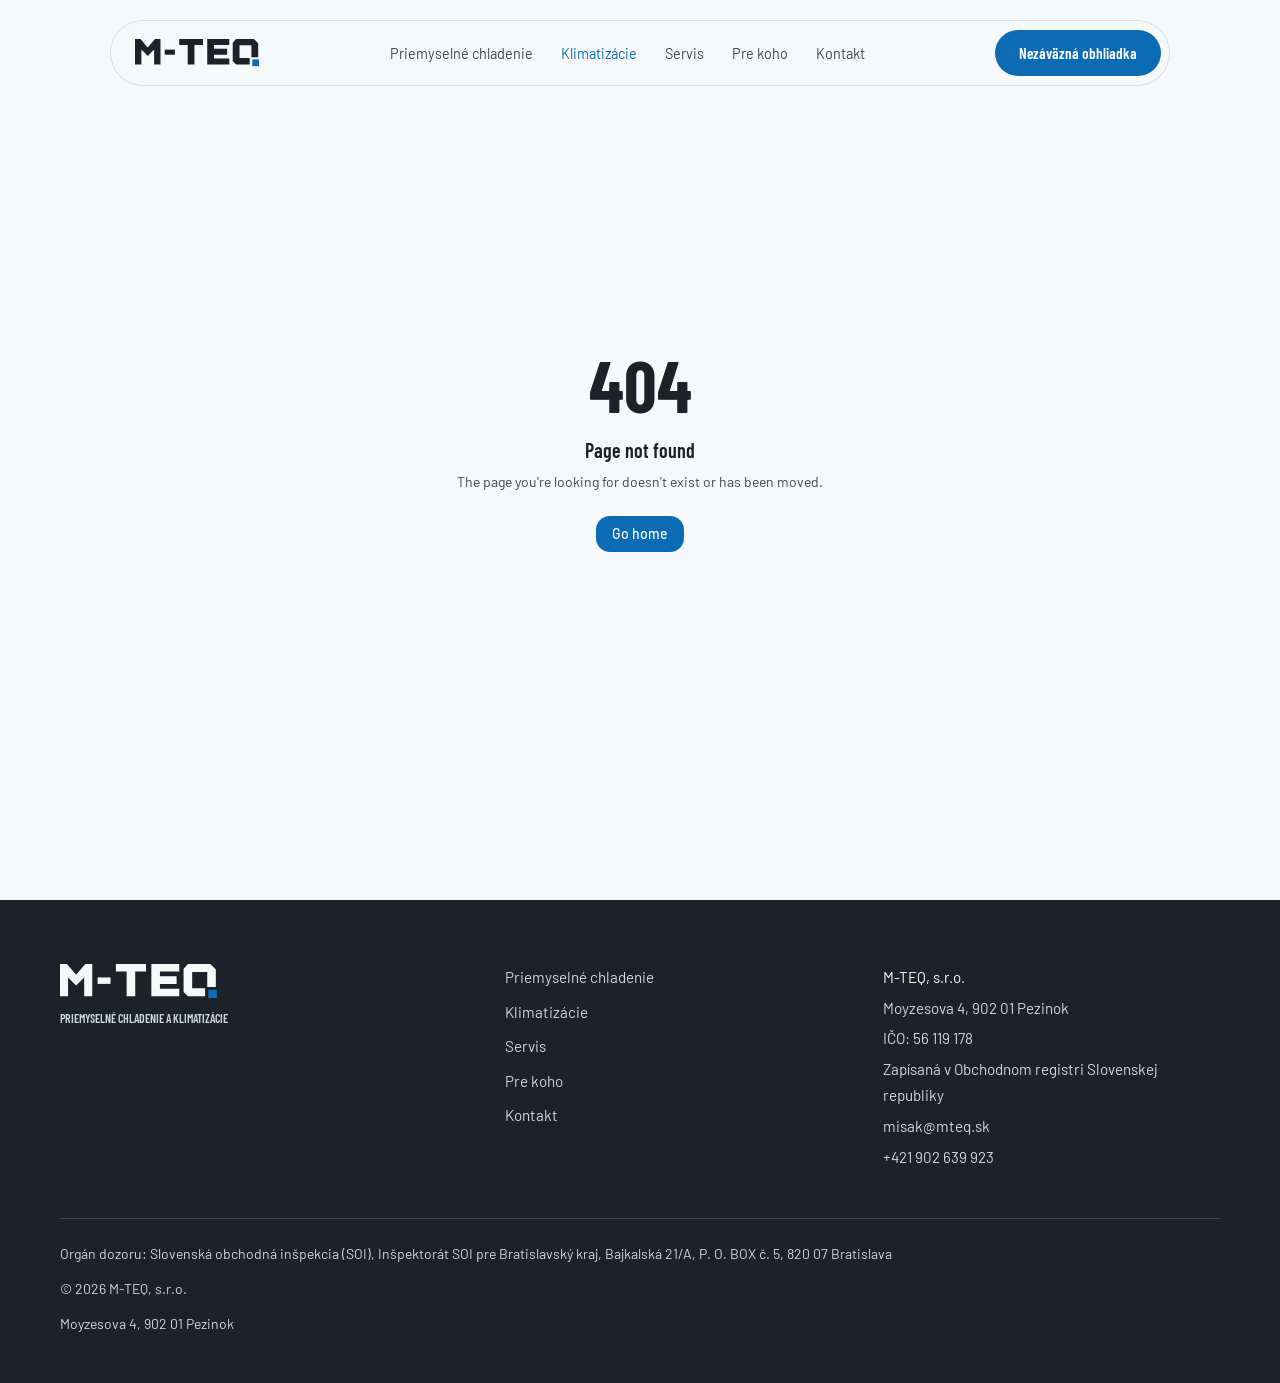
<file: klimatizacie/index.html>
<!DOCTYPE html><html lang="sk"><head><meta charSet="utf-8"/><meta name="viewport" content="width=device-width, initial-scale=1"/><link rel="preload" as="image" href="/assets/klimatizacia-C7ydokVe.jpg"/><link rel="stylesheet" href="/assets/styles-GZahgrig.css" data-precedence="default"/><link rel="stylesheet" href="https://fonts.googleapis.com/css2?family=Barlow+Condensed:wght@600;700;800&amp;family=Barlow:ital,wght@0,400;0,500;0,600;1,400&amp;display=swap" data-precedence="default"/><title>Montáž a servis klimatizácií pre firmy | M-TEQ</title><meta property="og:type" content="website"/><meta name="twitter:card" content="summary_large_image"/><meta name="description" content="Klimatizácie pre kancelárie, prevádzky a firmy. Návrh, montáž, uvedenie do prevádzky, údržba a servis."/><meta property="og:title" content="Montáž a servis klimatizácií pre firmy | M-TEQ"/><meta property="og:description" content="Od jednej jednotky po riešenie pre celú budovu."/><link rel="modulepreload" href="/assets/index-ByGClAOJ.js"/><link rel="modulepreload" href="/assets/klimatizacie-BhIMsU-q.js"/><link rel="modulepreload" href="/assets/klimatizacia-D5tEFb6D.js"/><link rel="modulepreload" href="/assets/servis-BRIkyXat.js"/><link rel="modulepreload" href="/assets/SluzbaStranka-Dh2mOcxX.js"/><link rel="icon" href="/favicon.png?v=20261104" type="image/png"/><link rel="apple-touch-icon" href="/apple-touch-icon.png"/><meta name="google-site-verification" content="MnWOvlFbTV9R_dwkuDHAJrtEfhLT_8i6qFWrP-y4D1U"/><link rel="preconnect" href="https://fonts.googleapis.com"/><link rel="preconnect" href="https://fonts.gstatic.com" crossorigin="anonymous"/><script type="application/ld+json">{"@context":"https://schema.org","@type":"LocalBusiness","name":"M-TEQ, s.r.o.","description":"Priemyselné chladenie a klimatizácie","telephone":"+421 902 639 923","email":"misak@mteq.sk","taxID":"56119178","address":{"@type":"PostalAddress","addressLocality":"Šenkvice","addressCountry":"SK"}}</script><meta name="twitter:title" content="Montáž a servis klimatizácií pre firmy | M-TEQ"><meta name="twitter:description" content="Od jednej jednotky po riešenie pre celú budovu."><meta property="og:image" content="https://pub-bb2e103a32db4e198524a2e9ed8f35b4.r2.dev/lovp_06jy56ednd9dcsbyqvr5x4zqxt/9d31c6cc61211c98540d97f13b0f9140_1792367853411.png"><meta name="twitter:image" content="https://pub-bb2e103a32db4e198524a2e9ed8f35b4.r2.dev/lovp_06jy56ednd9dcsbyqvr5x4zqxt/9d31c6cc61211c98540d97f13b0f9140_1792367853411.png"></head><body><a href="#obsah" class="sr-only focus:not-sr-only focus:fixed focus:left-4 focus:top-4 focus:z-[70] btn btn-modra">Preskočiť na obsah</a><header class="menu  "><nav class="flex h-full items-center justify-between gap-4 pl-6 pr-2" aria-label="Hlavné menu"><a aria-label="M-TEQ, domov" class="logotyp text-xl " href="/">M<span class="text-modra">-</span>TEQ</a><ul class="hidden items-center gap-1 lg:flex"><li><a class="rounded-full px-3 py-2 text-[0.9rem] text-grafit-mak transition-colors duration-300 hover:text-modra-tmava" href="/priemyselne-chladenie">Priemyselné chladenie</a></li><li><a class="rounded-full px-3 py-2 text-[0.9rem] text-grafit-mak transition-colors duration-300 hover:text-modra-tmava text-modra" href="/klimatizacie" data-status="active" aria-current="page">Klimatizácie</a></li><li><a class="rounded-full px-3 py-2 text-[0.9rem] text-grafit-mak transition-colors duration-300 hover:text-modra-tmava" href="/servis">Servis</a></li><li><a class="rounded-full px-3 py-2 text-[0.9rem] text-grafit-mak transition-colors duration-300 hover:text-modra-tmava" href="/pre-koho">Pre koho</a></li><li><a class="rounded-full px-3 py-2 text-[0.9rem] text-grafit-mak transition-colors duration-300 hover:text-modra-tmava" href="/kontakt">Kontakt</a></li></ul><a class="btn btn-modra hidden !py-2.5 lg:inline-flex" href="/dopyt">Nezáväzná obhliadka</a><button type="button" class="btn btn-obrys !px-4 !py-2 lg:hidden" aria-expanded="false" aria-controls="mobilne-menu"><span class="flex flex-col gap-1" aria-hidden="true"><span class="block h-0.5 w-5 rounded-full bg-grafit"></span><span class="block h-0.5 w-5 rounded-full bg-grafit"></span></span><span class="sr-only">Otvoriť menu</span></button></nav></header><a href="tel:+421902639923" class="btn btn-modra fixed bottom-4 left-1/2 z-40 -translate-x-1/2 shadow-[var(--tien-zdvih)] lg:hidden" aria-label="Zavolať +421 902 639 923"><svg width="18" height="18" viewBox="0 0 24 24" fill="none" aria-hidden="true"><path d="M5 4h4l2 5-2.5 1.5a11 11 0 0 0 5 5L15 13l5 2v4a2 2 0 0 1-2 2A16 16 0 0 1 3 6a2 2 0 0 1 2-2" stroke="currentColor" stroke-width="1.8" stroke-linejoin="round"></path></svg>Zavolať</a><div id="obsah" class="prechod-stranky"><!--$--><main><section class="uvod-sluzba relative isolate overflow-hidden"><img src="/assets/klimatizacia-C7ydokVe.jpg" alt="Vonkajšia jednotka klimatizácie na fasáde prevádzkovej budovy" width="1280" height="912" class="absolute inset-0 -z-20 h-full w-full object-cover"/><div class="foto-zavoj absolute inset-0 -z-10"></div><div class="obal relative"><span data-anim="true" class="t-popis text-namraza">M-TEQ · <!-- -->Klimatizácia</span><h1 data-anim="true" class="t-hero mt-8 max-w-3xl text-ind">Klimatizácie</h1><p data-anim="true" class="t-sluzba mt-6 max-w-xl text-ind">Montáž a servis pre firmy a prevádzky.</p><div data-anim="true" class="mt-9 flex flex-wrap gap-3"><a class="btn btn-modra" href="/dopyt">Nezáväzná obhliadka<svg xmlns="http://www.w3.org/2000/svg" width="18" height="18" viewBox="0 0 24 24" fill="none" stroke="currentColor" stroke-width="2" stroke-linecap="round" stroke-linejoin="round" class="lucide lucide-arrow-up-right" aria-hidden="true"><path d="M7 7h10v10"></path><path d="M7 17 17 7"></path></svg></a></div></div></section><section class="sekcia-prechod bg-biela py-14 lg:py-20"><div class="obal grid gap-8 lg:grid-cols-[1fr_1.3fr]"><span data-anim="true" class="t-popis text-modra">Klimatizácia</span><p data-anim="true" class="t-perex max-w-2xl text-grafit-mak">Klimatizácie pre kancelárie, prevádzky a priestory, kde teplota ovplyvňuje prácu alebo tovar. Od jednej jednotky po riešenie pre celú budovu.</p></div></section><div class="obal" aria-hidden="true"><svg data-anim="true" class="potrubie block h-6 w-full" viewBox="0 0 1200 24" preserveAspectRatio="none" fill="none"><path pathLength="1" d="M0 4 H380 Q392 4 392 12 Q392 20 404 20 H1200" stroke="var(--namraza)" stroke-width="1.5" vector-effect="non-scaling-stroke" stroke-linecap="round"></path></svg></div><section class="py-20 lg:py-28"><div class="obal grid gap-12 lg:grid-cols-[1fr_1.3fr]"><div><span data-anim="true" class="stitok">Čo robíme</span><p data-anim="true" class="t-nadpis mt-5">Zle navrhnutá klimatizácia nie je o tom, že je horúco. Je o tom, že beží naplno, žerie prúd a aj tak nestačí.</p></div><ul class="zoznam-sluzieb grid sm:grid-cols-2"><li data-anim="true" style="transition-delay:0ms" class="flex flex-col gap-6 border-b border-linka p-6"><svg xmlns="http://www.w3.org/2000/svg" width="24" height="24" viewBox="0 0 24 24" fill="none" stroke="currentColor" stroke-width="1.4" stroke-linecap="round" stroke-linejoin="round" class="lucide lucide-check text-modra" aria-hidden="true"><path d="M20 6 9 17l-5-5"></path></svg><span class="t-sluzba !text-[1.15rem]">Návrh riešenia podľa priestoru a prevádzky</span></li><li data-anim="true" style="transition-delay:60ms" class="flex flex-col gap-6 border-b border-linka p-6"><svg xmlns="http://www.w3.org/2000/svg" width="24" height="24" viewBox="0 0 24 24" fill="none" stroke="currentColor" stroke-width="1.4" stroke-linecap="round" stroke-linejoin="round" class="lucide lucide-check text-modra" aria-hidden="true"><path d="M20 6 9 17l-5-5"></path></svg><span class="t-sluzba !text-[1.15rem]">Montáž vnútorných aj vonkajších jednotiek</span></li><li data-anim="true" style="transition-delay:120ms" class="flex flex-col gap-6 border-b border-linka p-6"><svg xmlns="http://www.w3.org/2000/svg" width="24" height="24" viewBox="0 0 24 24" fill="none" stroke="currentColor" stroke-width="1.4" stroke-linecap="round" stroke-linejoin="round" class="lucide lucide-check text-modra" aria-hidden="true"><path d="M20 6 9 17l-5-5"></path></svg><span class="t-sluzba !text-[1.15rem]">Rozvody a prestupy</span></li><li data-anim="true" style="transition-delay:180ms" class="flex flex-col gap-6 border-b border-linka p-6"><svg xmlns="http://www.w3.org/2000/svg" width="24" height="24" viewBox="0 0 24 24" fill="none" stroke="currentColor" stroke-width="1.4" stroke-linecap="round" stroke-linejoin="round" class="lucide lucide-check text-modra" aria-hidden="true"><path d="M20 6 9 17l-5-5"></path></svg><span class="t-sluzba !text-[1.15rem]">Uvedenie do prevádzky a zaškolenie</span></li><li data-anim="true" style="transition-delay:240ms" class="flex flex-col gap-6 border-b border-linka p-6"><svg xmlns="http://www.w3.org/2000/svg" width="24" height="24" viewBox="0 0 24 24" fill="none" stroke="currentColor" stroke-width="1.4" stroke-linecap="round" stroke-linejoin="round" class="lucide lucide-check text-modra" aria-hidden="true"><path d="M20 6 9 17l-5-5"></path></svg><span class="t-sluzba !text-[1.15rem]">Pravidelná údržba a čistenie</span></li><li data-anim="true" style="transition-delay:300ms" class="flex flex-col gap-6 border-b border-linka p-6"><svg xmlns="http://www.w3.org/2000/svg" width="24" height="24" viewBox="0 0 24 24" fill="none" stroke="currentColor" stroke-width="1.4" stroke-linecap="round" stroke-linejoin="round" class="lucide lucide-check text-modra" aria-hidden="true"><path d="M20 6 9 17l-5-5"></path></svg><span class="t-sluzba !text-[1.15rem]">Servis a odstraňovanie porúch</span></li></ul></div></section><section class="pb-6"><div class="obal"><div data-anim="true" class="detail-foto aspect-[16/9] overflow-hidden rounded-[24px] lg:aspect-[16/7]"><img src="/assets/servis-CdbCS7v5.jpg" alt="Otvorený technický panel s náradím položeným vedľa" loading="lazy" width="1280" height="912" class="obraz"/></div></div></section><section class="vyzva-pas relative isolate overflow-hidden py-20 lg:py-28"><div class="obal relative grid items-end gap-10 lg:grid-cols-[1.4fr_1fr]"><div><span data-anim="true" class="t-popis text-namraza">Nezáväzná obhliadka</span><h2 data-anim="true" class="t-nadpis mt-6 text-ind">Klimatizácia, ktorá stačí a nežerie prúd.</h2><p data-anim="true" class="t-perex mt-5 max-w-2xl text-namraza">Návrh začína obhliadkou priestoru. Dohodnite si ju nezáväzne.</p></div><div data-anim="true" class="flex flex-wrap gap-3 lg:justify-end"><a class="btn btn-modra" href="/dopyt">Nezáväzná obhliadka<svg xmlns="http://www.w3.org/2000/svg" width="18" height="18" viewBox="0 0 24 24" fill="none" stroke="currentColor" stroke-width="2" stroke-linecap="round" stroke-linejoin="round" class="lucide lucide-arrow-up-right" aria-hidden="true"><path d="M7 7h10v10"></path><path d="M7 17 17 7"></path></svg></a><a href="tel:+421902639923" class="btn btn-obrys-tmavy">+421 902 639 923</a></div></div></section></main><script>(function(a,f){let l;try{l=JSON.parse(sessionStorage.getItem(a)||"{}")}catch{return}const n=l?.[f||history.state?.__TSR_key];let c=!1;for(const t in n){const e=n[t],o=e?.scrollX,s=e?.scrollY;if(Number.isFinite(o)&&Number.isFinite(s)){if(t==="window")scrollTo(o,s),c=!0;else if(t)try{const r=document.querySelector(t);r&&(r.scrollLeft=o,r.scrollTop=s)}catch{}}}if(c)return;const i=location.hash.slice(1);if(i){const t=history.state?.__hashScrollIntoViewOptions??!0;if(t){const e=document.getElementById(i);e&&e.scrollIntoView(t)}return}scrollTo(0,0)})("tsr-scroll-restoration-v1_3");document.currentScript.remove()</script><!--/$--></div><footer class="bg-grafit pb-28 pt-16 text-ind lg:pb-12"><div class="obal grid gap-10 md:grid-cols-[1.2fr_1fr_1fr]"><div><a aria-label="M-TEQ, domov" class="logotyp text-xl text-ind" href="/">M<span class="text-modra">-</span>TEQ</a><p class="t-popis mt-3 text-namraza">Priemyselné chladenie a klimatizácie</p></div><ul class="space-y-2 text-[0.95rem]"><li><a class="text-namraza transition-colors hover:text-ind" href="/priemyselne-chladenie">Priemyselné chladenie</a></li><li><a class="text-namraza transition-colors hover:text-ind active" href="/klimatizacie" data-status="active" aria-current="page">Klimatizácie</a></li><li><a class="text-namraza transition-colors hover:text-ind" href="/servis">Servis</a></li><li><a class="text-namraza transition-colors hover:text-ind" href="/pre-koho">Pre koho</a></li><li><a class="text-namraza transition-colors hover:text-ind" href="/kontakt">Kontakt</a></li></ul><div class="space-y-1 text-[0.95rem] text-namraza"><p class="text-ind">M-TEQ, s.r.o.</p><p>Šenkvice, Slovenská republika</p><p>IČO: 56 119 178</p><p>Zapísaná v Obchodnom registri Slovenskej republiky</p><p><a class="hover:text-ind" href="mailto:misak@mteq.sk">misak@mteq.sk</a></p><p><a class="hover:text-ind" href="tel:+421902639923">+421 902 639 923</a></p></div></div><div class="obal mt-12"><div class="border-t border-linka-tmava pt-6 text-sm leading-relaxed text-namraza"><p>Orgán dozoru: Slovenská obchodná inšpekcia (SOI), Inšpektorát SOI pre Bratislavský kraj, Bajkalská 21/A, P. O. BOX č. 5, 820 07 Bratislava</p><p class="mt-3">© 2026 M-TEQ, s.r.o.</p></div></div></footer><script data-tsr-stream-part="">(self.$R=self.$R||{})["tsr"]=[];self.$_TSR={h(){this.hydrated=!0,this.c()},e(){this.streamEnded=!0,this.c()},c(){this.hydrated&&this.streamEnded&&(delete self.$_TSR,delete self.$R.tsr)},p(e){this.initialized?e():this.buffer.push(e)},buffer:[]};$_TSR.router=($R=>$R[0]={manifest:$R[1]={routes:$R[2]={__root__:$R[3]={preloads:$R[4]=["/assets/index-ByGClAOJ.js"],scripts:$R[5]=[$R[6]={attrs:$R[7]={type:"module",async:!0,src:"/assets/index-ByGClAOJ.js"}}]},"/klimatizacie":$R[8]={preloads:$R[9]=["/assets/klimatizacie-BhIMsU-q.js","/assets/klimatizacia-D5tEFb6D.js","/assets/servis-BRIkyXat.js","/assets/SluzbaStranka-Dh2mOcxX.js"]}}},matches:$R[10]=[$R[11]={i:"__root__ ",u:1792368329550,s:"success",ssr:!0},$R[12]={i:" klimatizacie klimatizacie",u:1792368329550,s:"success",ssr:!0}]})($R["tsr"]);$_TSR.e();{let s=document.currentScript,p;while((p=s.previousElementSibling)&&p.hasAttribute('data-tsr-stream-part'))p.remove();s.remove()}</script><script type="module" async="" src="/assets/index-ByGClAOJ.js"></script><script>document.currentScript.remove();/*$tsr-stream-boundary*/</script><script src="/brand.js?v=20261109a"></script></body></html>
</file>
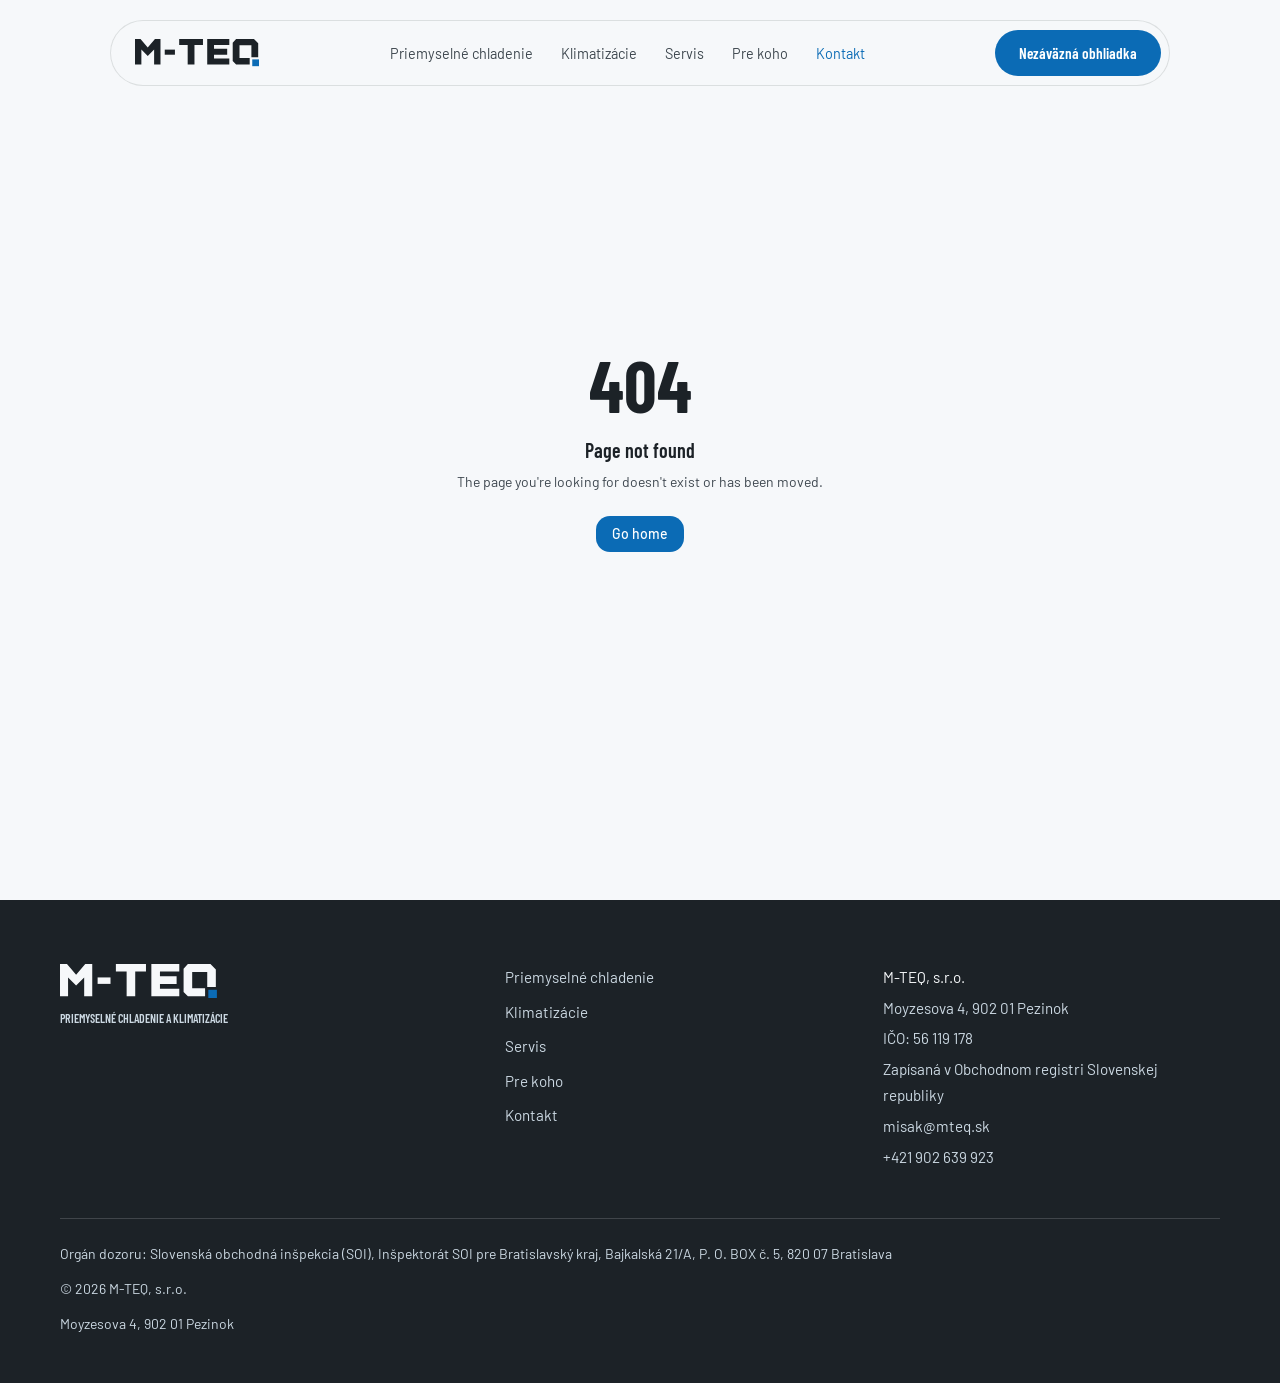
<file: kontakt/index.html>
<!DOCTYPE html><html lang="sk"><head><meta charSet="utf-8"/><meta name="viewport" content="width=device-width, initial-scale=1"/><link rel="stylesheet" href="/assets/styles-GZahgrig.css" data-precedence="default"/><link rel="stylesheet" href="https://fonts.googleapis.com/css2?family=Barlow+Condensed:wght@600;700;800&amp;family=Barlow:ital,wght@0,400;0,500;0,600;1,400&amp;display=swap" data-precedence="default"/><title>Kontakt | M-TEQ</title><meta property="og:type" content="website"/><meta name="twitter:card" content="summary_large_image"/><meta name="description" content="Kontakt na M-TEQ, s.r.o., Šenkvice. Telefón +421 902 639 923, e-mail misak@mteq.sk."/><meta property="og:title" content="Kontakt | M-TEQ"/><meta property="og:description" content="Ozvite sa. Pri poruche zavolajte."/><link rel="modulepreload" href="/assets/index-ByGClAOJ.js"/><link rel="modulepreload" href="/assets/kontakt-CcftHYSV.js"/><link rel="modulepreload" href="/assets/klimatizacia-D5tEFb6D.js"/><link rel="modulepreload" href="/assets/servis-BRIkyXat.js"/><link rel="icon" href="/favicon.png?v=20261104" type="image/png"/><link rel="apple-touch-icon" href="/apple-touch-icon.png"/><meta name="google-site-verification" content="MnWOvlFbTV9R_dwkuDHAJrtEfhLT_8i6qFWrP-y4D1U"/><link rel="preconnect" href="https://fonts.googleapis.com"/><link rel="preconnect" href="https://fonts.gstatic.com" crossorigin="anonymous"/><script type="application/ld+json">{"@context":"https://schema.org","@type":"LocalBusiness","name":"M-TEQ, s.r.o.","description":"Priemyselné chladenie a klimatizácie","telephone":"+421 902 639 923","email":"misak@mteq.sk","taxID":"56119178","address":{"@type":"PostalAddress","addressLocality":"Šenkvice","addressCountry":"SK"}}</script><meta name="twitter:title" content="Kontakt | M-TEQ"><meta name="twitter:description" content="Ozvite sa. Pri poruche zavolajte."><meta property="og:image" content="https://pub-bb2e103a32db4e198524a2e9ed8f35b4.r2.dev/lovp_06jy56ednd9dcsbyqvr5x4zqxt/9d31c6cc61211c98540d97f13b0f9140_1792367853411.png"><meta name="twitter:image" content="https://pub-bb2e103a32db4e198524a2e9ed8f35b4.r2.dev/lovp_06jy56ednd9dcsbyqvr5x4zqxt/9d31c6cc61211c98540d97f13b0f9140_1792367853411.png"></head><body><a href="#obsah" class="sr-only focus:not-sr-only focus:fixed focus:left-4 focus:top-4 focus:z-[70] btn btn-modra">Preskočiť na obsah</a><header class="menu  "><nav class="flex h-full items-center justify-between gap-4 pl-6 pr-2" aria-label="Hlavné menu"><a aria-label="M-TEQ, domov" class="logotyp text-xl " href="/">M<span class="text-modra">-</span>TEQ</a><ul class="hidden items-center gap-1 lg:flex"><li><a class="rounded-full px-3 py-2 text-[0.9rem] text-grafit-mak transition-colors duration-300 hover:text-modra-tmava" href="/priemyselne-chladenie">Priemyselné chladenie</a></li><li><a class="rounded-full px-3 py-2 text-[0.9rem] text-grafit-mak transition-colors duration-300 hover:text-modra-tmava" href="/klimatizacie">Klimatizácie</a></li><li><a class="rounded-full px-3 py-2 text-[0.9rem] text-grafit-mak transition-colors duration-300 hover:text-modra-tmava" href="/servis">Servis</a></li><li><a class="rounded-full px-3 py-2 text-[0.9rem] text-grafit-mak transition-colors duration-300 hover:text-modra-tmava" href="/pre-koho">Pre koho</a></li><li><a class="rounded-full px-3 py-2 text-[0.9rem] text-grafit-mak transition-colors duration-300 hover:text-modra-tmava text-modra" href="/kontakt" data-status="active" aria-current="page">Kontakt</a></li></ul><a class="btn btn-modra hidden !py-2.5 lg:inline-flex" href="/dopyt">Nezáväzná obhliadka</a><button type="button" class="btn btn-obrys !px-4 !py-2 lg:hidden" aria-expanded="false" aria-controls="mobilne-menu"><span class="flex flex-col gap-1" aria-hidden="true"><span class="block h-0.5 w-5 rounded-full bg-grafit"></span><span class="block h-0.5 w-5 rounded-full bg-grafit"></span></span><span class="sr-only">Otvoriť menu</span></button></nav></header><a href="tel:+421902639923" class="btn btn-modra fixed bottom-4 left-1/2 z-40 -translate-x-1/2 shadow-[var(--tien-zdvih)] lg:hidden" aria-label="Zavolať +421 902 639 923"><svg width="18" height="18" viewBox="0 0 24 24" fill="none" aria-hidden="true"><path d="M5 4h4l2 5-2.5 1.5a11 11 0 0 0 5 5L15 13l5 2v4a2 2 0 0 1-2 2A16 16 0 0 1 3 6a2 2 0 0 1 2-2" stroke="currentColor" stroke-width="1.8" stroke-linejoin="round"></path></svg>Zavolať</a><div id="obsah" class="prechod-stranky"><!--$--><main class="uvod-podstranka pb-20 pt-36 lg:pt-44"><div class="obal"><span data-anim="true" class="stitok">Kontakt</span><h1 data-anim="true" class="t-hero mt-6">Ozvite sa.</h1><p data-anim="true" class="t-perex mt-6 max-w-xl text-grafit-mak">Pri poruche zavolajte. Pri novej prevádzke kľudne napíšte, čo riešite, a dohodneme obhliadku.</p><div class="mt-12 grid gap-4 md:grid-cols-2"><a data-anim="true" href="tel:+421902639923" class="kontakt-kanal flex flex-col rounded-[24px] p-8 md:p-10"><span class="stitok self-start">Telefón</span><span class="t-cislo mt-8 kontakt-hodnota text-modra">+421 902 639 923</span></a><a data-anim="true" href="mailto:misak@mteq.sk" class="kontakt-kanal flex flex-col rounded-[24px] p-8 md:p-10"><span class="stitok self-start">E-mail</span><span class="t-cislo mt-8 kontakt-hodnota">misak@mteq.sk</span></a></div><div class="mt-4 grid gap-4 md:grid-cols-[1fr_1fr_1fr]"><div data-anim="true" class="karta p-8"><span class="t-popis text-grafit-mak">Sídlo</span><p class="t-sluzba mt-4">Šenkvice</p><p class="mt-4 text-sm text-grafit-mak">M-TEQ, s.r.o.<!-- --> · <!-- -->IČO: 56 119 178</p></div><div data-anim="true" class="karta p-8"><span class="t-popis text-grafit-mak">Kam chodíme</span><p class="mt-4 text-grafit-mak">Napíšte nám, odkiaľ ste, a dohodneme sa, ako to vyriešime.</p><a class="btn btn-modra mt-6" href="/dopyt">Nezáväzná obhliadka</a></div><div data-anim="true" class="grid grid-cols-2 gap-3"><img src="/assets/klimatizacia-C7ydokVe.jpg" alt="Vonkajšia jednotka klimatizácie na fasáde budovy" loading="lazy" width="1280" height="912" class="obraz aspect-square"/><img src="/assets/servis-CdbCS7v5.jpg" alt="Otvorený technický panel s náradím" loading="lazy" width="1280" height="912" class="obraz aspect-square"/></div></div></div></main><script>(function(a,f){let l;try{l=JSON.parse(sessionStorage.getItem(a)||"{}")}catch{return}const n=l?.[f||history.state?.__TSR_key];let c=!1;for(const t in n){const e=n[t],o=e?.scrollX,s=e?.scrollY;if(Number.isFinite(o)&&Number.isFinite(s)){if(t==="window")scrollTo(o,s),c=!0;else if(t)try{const r=document.querySelector(t);r&&(r.scrollLeft=o,r.scrollTop=s)}catch{}}}if(c)return;const i=location.hash.slice(1);if(i){const t=history.state?.__hashScrollIntoViewOptions??!0;if(t){const e=document.getElementById(i);e&&e.scrollIntoView(t)}return}scrollTo(0,0)})("tsr-scroll-restoration-v1_3");document.currentScript.remove()</script><!--/$--></div><footer class="bg-grafit pb-28 pt-16 text-ind lg:pb-12"><div class="obal grid gap-10 md:grid-cols-[1.2fr_1fr_1fr]"><div><a aria-label="M-TEQ, domov" class="logotyp text-xl text-ind" href="/">M<span class="text-modra">-</span>TEQ</a><p class="t-popis mt-3 text-namraza">Priemyselné chladenie a klimatizácie</p></div><ul class="space-y-2 text-[0.95rem]"><li><a class="text-namraza transition-colors hover:text-ind" href="/priemyselne-chladenie">Priemyselné chladenie</a></li><li><a class="text-namraza transition-colors hover:text-ind" href="/klimatizacie">Klimatizácie</a></li><li><a class="text-namraza transition-colors hover:text-ind" href="/servis">Servis</a></li><li><a class="text-namraza transition-colors hover:text-ind" href="/pre-koho">Pre koho</a></li><li><a class="text-namraza transition-colors hover:text-ind active" href="/kontakt" data-status="active" aria-current="page">Kontakt</a></li></ul><div class="space-y-1 text-[0.95rem] text-namraza"><p class="text-ind">M-TEQ, s.r.o.</p><p>Šenkvice, Slovenská republika</p><p>IČO: 56 119 178</p><p>Zapísaná v Obchodnom registri Slovenskej republiky</p><p><a class="hover:text-ind" href="mailto:misak@mteq.sk">misak@mteq.sk</a></p><p><a class="hover:text-ind" href="tel:+421902639923">+421 902 639 923</a></p></div></div><div class="obal mt-12"><div class="border-t border-linka-tmava pt-6 text-sm leading-relaxed text-namraza"><p>Orgán dozoru: Slovenská obchodná inšpekcia (SOI), Inšpektorát SOI pre Bratislavský kraj, Bajkalská 21/A, P. O. BOX č. 5, 820 07 Bratislava</p><p class="mt-3">© 2026 M-TEQ, s.r.o.</p></div></div></footer><script data-tsr-stream-part="">(self.$R=self.$R||{})["tsr"]=[];self.$_TSR={h(){this.hydrated=!0,this.c()},e(){this.streamEnded=!0,this.c()},c(){this.hydrated&&this.streamEnded&&(delete self.$_TSR,delete self.$R.tsr)},p(e){this.initialized?e():this.buffer.push(e)},buffer:[]};$_TSR.router=($R=>$R[0]={manifest:$R[1]={routes:$R[2]={__root__:$R[3]={preloads:$R[4]=["/assets/index-ByGClAOJ.js"],scripts:$R[5]=[$R[6]={attrs:$R[7]={type:"module",async:!0,src:"/assets/index-ByGClAOJ.js"}}]},"/kontakt":$R[8]={preloads:$R[9]=["/assets/kontakt-CcftHYSV.js","/assets/klimatizacia-D5tEFb6D.js","/assets/servis-BRIkyXat.js"]}}},matches:$R[10]=[$R[11]={i:"__root__ ",u:1792368329835,s:"success",ssr:!0},$R[12]={i:" kontakt kontakt",u:1792368329835,s:"success",ssr:!0}]})($R["tsr"]);$_TSR.e();{let s=document.currentScript,p;while((p=s.previousElementSibling)&&p.hasAttribute('data-tsr-stream-part'))p.remove();s.remove()}</script><script type="module" async="" src="/assets/index-ByGClAOJ.js"></script><script>document.currentScript.remove();/*$tsr-stream-boundary*/</script><script src="/brand.js?v=20261109a"></script></body></html>
</file>
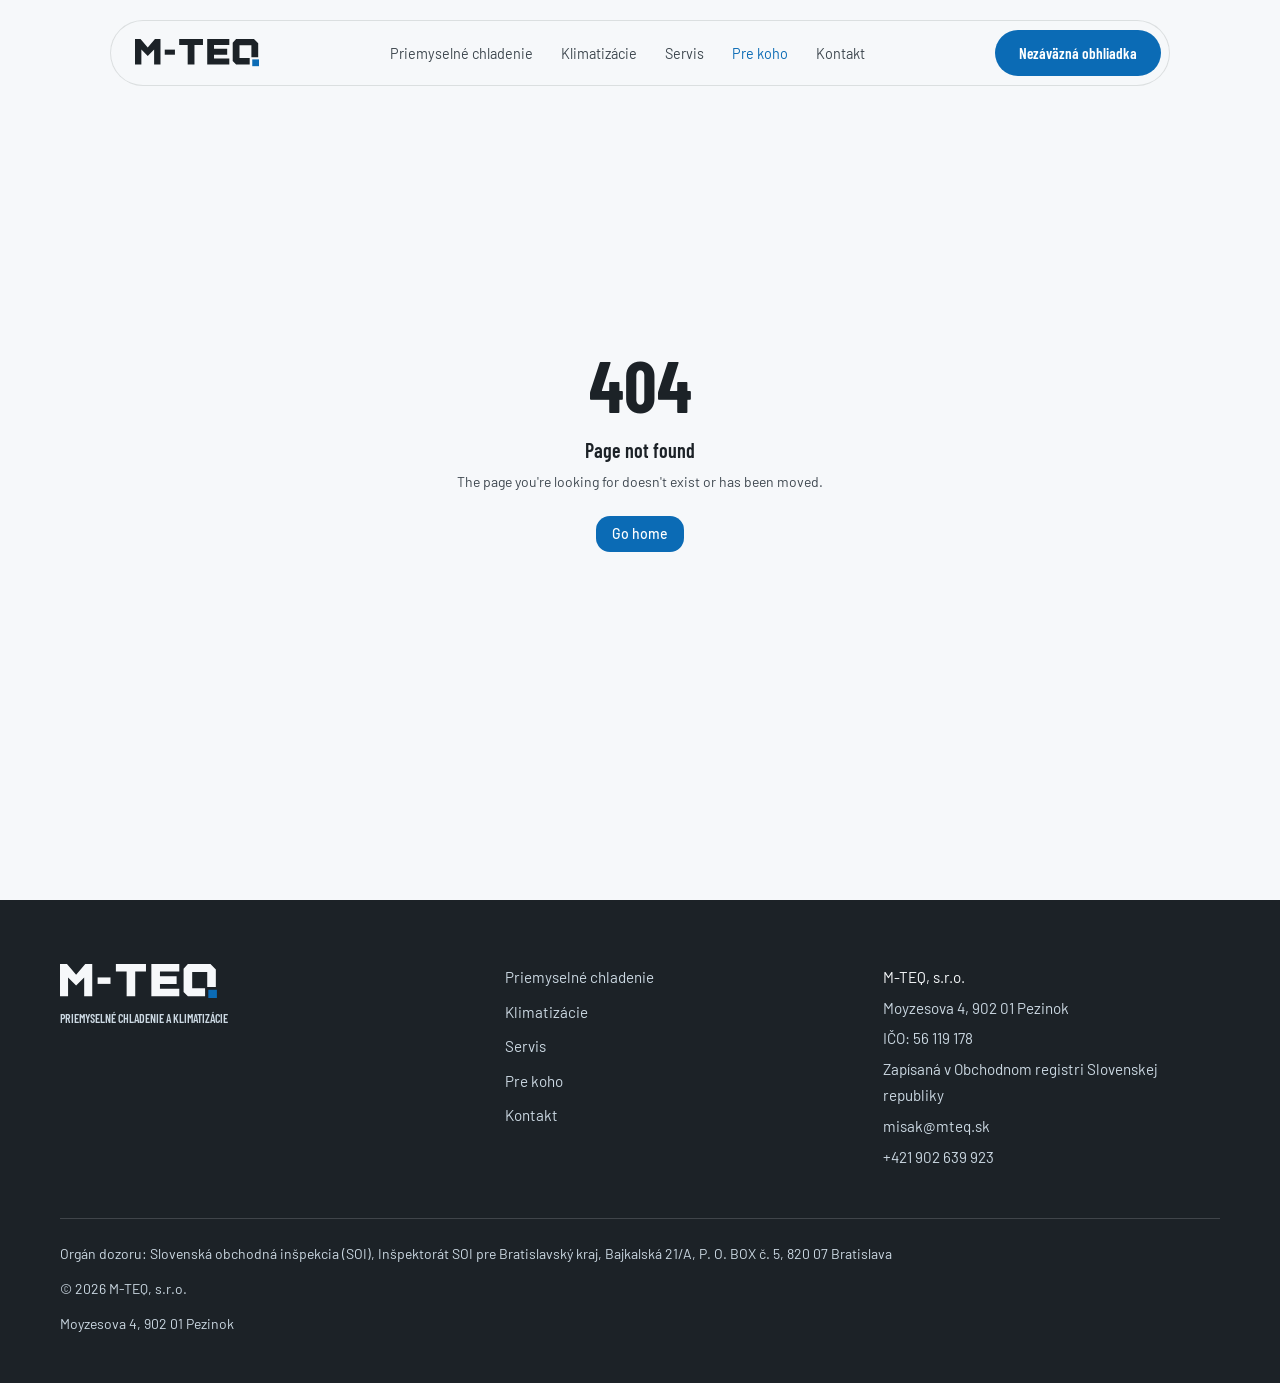
<file: pre-koho/index.html>
<!DOCTYPE html><html lang="sk"><head><meta charSet="utf-8"/><meta name="viewport" content="width=device-width, initial-scale=1"/><link rel="preload" as="image" href="/assets/masiarstvo-BGIaBJu1.jpg"/><link rel="stylesheet" href="/assets/styles-GZahgrig.css" data-precedence="default"/><link rel="stylesheet" href="https://fonts.googleapis.com/css2?family=Barlow+Condensed:wght@600;700;800&amp;family=Barlow:ital,wght@0,400;0,500;0,600;1,400&amp;display=swap" data-precedence="default"/><title>Pre koho robíme chladenie a klimatizácie | M-TEQ</title><meta property="og:type" content="website"/><meta name="twitter:card" content="summary_large_image"/><meta name="description" content="Mäsiarstva, predajne potravín, reštaurácie, pekárne, sklady a firmy. Každá prevádzka má iný problém."/><meta property="og:title" content="Pre koho robíme chladenie a klimatizácie | M-TEQ"/><meta property="og:description" content="Každá prevádzka má iný problém."/><link rel="modulepreload" href="/assets/index-ByGClAOJ.js"/><link rel="modulepreload" href="/assets/pre-koho-B05a5rvl.js"/><link rel="modulepreload" href="/assets/warehouse-BjychSsk.js"/><link rel="modulepreload" href="/assets/Bloky-BaTZbaLu.js"/><link rel="modulepreload" href="/assets/masiarstvo-DGGn6OPF.js"/><link rel="icon" href="/favicon.png?v=20261104" type="image/png"/><link rel="apple-touch-icon" href="/apple-touch-icon.png"/><meta name="google-site-verification" content="MnWOvlFbTV9R_dwkuDHAJrtEfhLT_8i6qFWrP-y4D1U"/><link rel="preconnect" href="https://fonts.googleapis.com"/><link rel="preconnect" href="https://fonts.gstatic.com" crossorigin="anonymous"/><script type="application/ld+json">{"@context":"https://schema.org","@type":"LocalBusiness","name":"M-TEQ, s.r.o.","description":"Priemyselné chladenie a klimatizácie","telephone":"+421 902 639 923","email":"misak@mteq.sk","taxID":"56119178","address":{"@type":"PostalAddress","addressLocality":"Šenkvice","addressCountry":"SK"}}</script><meta name="twitter:title" content="Pre koho robíme chladenie a klimatizácie | M-TEQ"><meta name="twitter:description" content="Každá prevádzka má iný problém."><meta property="og:image" content="https://pub-bb2e103a32db4e198524a2e9ed8f35b4.r2.dev/lovp_06jy56ednd9dcsbyqvr5x4zqxt/9d31c6cc61211c98540d97f13b0f9140_1792367853411.png"><meta name="twitter:image" content="https://pub-bb2e103a32db4e198524a2e9ed8f35b4.r2.dev/lovp_06jy56ednd9dcsbyqvr5x4zqxt/9d31c6cc61211c98540d97f13b0f9140_1792367853411.png"></head><body><a href="#obsah" class="sr-only focus:not-sr-only focus:fixed focus:left-4 focus:top-4 focus:z-[70] btn btn-modra">Preskočiť na obsah</a><header class="menu  "><nav class="flex h-full items-center justify-between gap-4 pl-6 pr-2" aria-label="Hlavné menu"><a aria-label="M-TEQ, domov" class="logotyp text-xl " href="/">M<span class="text-modra">-</span>TEQ</a><ul class="hidden items-center gap-1 lg:flex"><li><a class="rounded-full px-3 py-2 text-[0.9rem] text-grafit-mak transition-colors duration-300 hover:text-modra-tmava" href="/priemyselne-chladenie">Priemyselné chladenie</a></li><li><a class="rounded-full px-3 py-2 text-[0.9rem] text-grafit-mak transition-colors duration-300 hover:text-modra-tmava" href="/klimatizacie">Klimatizácie</a></li><li><a class="rounded-full px-3 py-2 text-[0.9rem] text-grafit-mak transition-colors duration-300 hover:text-modra-tmava" href="/servis">Servis</a></li><li><a class="rounded-full px-3 py-2 text-[0.9rem] text-grafit-mak transition-colors duration-300 hover:text-modra-tmava text-modra" href="/pre-koho" data-status="active" aria-current="page">Pre koho</a></li><li><a class="rounded-full px-3 py-2 text-[0.9rem] text-grafit-mak transition-colors duration-300 hover:text-modra-tmava" href="/kontakt">Kontakt</a></li></ul><a class="btn btn-modra hidden !py-2.5 lg:inline-flex" href="/dopyt">Nezáväzná obhliadka</a><button type="button" class="btn btn-obrys !px-4 !py-2 lg:hidden" aria-expanded="false" aria-controls="mobilne-menu"><span class="flex flex-col gap-1" aria-hidden="true"><span class="block h-0.5 w-5 rounded-full bg-grafit"></span><span class="block h-0.5 w-5 rounded-full bg-grafit"></span></span><span class="sr-only">Otvoriť menu</span></button></nav></header><a href="tel:+421902639923" class="btn btn-modra fixed bottom-4 left-1/2 z-40 -translate-x-1/2 shadow-[var(--tien-zdvih)] lg:hidden" aria-label="Zavolať +421 902 639 923"><svg width="18" height="18" viewBox="0 0 24 24" fill="none" aria-hidden="true"><path d="M5 4h4l2 5-2.5 1.5a11 11 0 0 0 5 5L15 13l5 2v4a2 2 0 0 1-2 2A16 16 0 0 1 3 6a2 2 0 0 1 2-2" stroke="currentColor" stroke-width="1.8" stroke-linejoin="round"></path></svg>Zavolať</a><div id="obsah" class="prechod-stranky"><!--$--><main><section class="uvod-podstranka pb-16 pt-36 lg:pt-44"><div class="obal grid items-end gap-12 lg:grid-cols-[1.15fr_1fr]"><div><span data-anim="true" class="stitok">Pre koho</span><h1 data-anim="true" class="t-hero mt-6">Každá prevádzka má iný problém.</h1><p data-anim="true" class="t-perex mt-6 max-w-xl text-grafit-mak">Mäsiar rieši iné veci ako pekár a sklad iné ako kancelária. Nájdite svoju prevádzku.</p><nav data-anim="true" class="mt-8 flex flex-wrap gap-2" aria-label="Typy prevádzok"><a href="#masiarstvo" class="btn btn-obrys !px-4 !py-2 !text-[0.85rem]">Mäsiarstva a spracovne</a><a href="#predajne" class="btn btn-obrys !px-4 !py-2 !text-[0.85rem]">Predajne potravín</a><a href="#restauracie" class="btn btn-obrys !px-4 !py-2 !text-[0.85rem]">Reštaurácie a kuchyne</a><a href="#pekarne" class="btn btn-obrys !px-4 !py-2 !text-[0.85rem]">Pekárne a cukrárne</a><a href="#sklady" class="btn btn-obrys !px-4 !py-2 !text-[0.85rem]">Sklady a veľkoobchod</a><a href="#firmy" class="btn btn-obrys !px-4 !py-2 !text-[0.85rem]">Firmy a kancelárie</a></nav></div><div data-anim="true" class="aspect-[4/3]"><img src="/assets/masiarstvo-BGIaBJu1.jpg" alt="Čistá chladiaca vitrína v mäsiarstve pred otvorením" width="1280" height="912" class="obraz"/></div></div></section><div class="obal" aria-hidden="true"><svg data-anim="true" class="potrubie block h-6 w-full" viewBox="0 0 1200 24" preserveAspectRatio="none" fill="none"><path pathLength="1" d="M0 4 H380 Q392 4 392 12 Q392 20 404 20 H1200" stroke="var(--namraza)" stroke-width="1.5" vector-effect="non-scaling-stroke" stroke-linecap="round"></path></svg></div><section class="py-16 lg:py-24"><div class="obal mriezka-prevadzok grid gap-5 md:grid-cols-2"><article id="masiarstvo" data-anim="true" class="prevadzka flex scroll-mt-28 flex-col gap-6 rounded-[24px] border border-linka p-8 md:p-10"><span class="text-modra"><svg xmlns="http://www.w3.org/2000/svg" width="42" height="42" viewBox="0 0 24 24" fill="none" stroke="currentColor" stroke-width="1.2" stroke-linecap="round" stroke-linejoin="round" class="lucide lucide-beef" aria-hidden="true"><path d="M16.4 13.7A6.5 6.5 0 1 0 6.28 6.6c-1.1 3.13-.78 3.9-3.18 6.08A3 3 0 0 0 5 18c4 0 8.4-1.8 11.4-4.3"></path><path d="m18.5 6 2.19 4.5a6.48 6.48 0 0 1-2.29 7.2C15.4 20.2 11 22 7 22a3 3 0 0 1-2.68-1.66L2.4 16.5"></path><circle cx="12.5" cy="8.5" r="2.5"></circle></svg></span><div><h2 class="t-sluzba">Mäsiarstva a spracovne</h2><p class="mt-2 max-w-2xl text-grafit-mak">Najprísnejšie požiadavky na teplotu a najdrahší tovar v boxe. Tu sa nešetrí na regulácii.</p></div><div class="mt-auto flex flex-wrap items-center justify-between gap-3 border-t border-linka pt-5"><span class="stitok">CHLADENIE</span><a class="btn btn-obrys !py-2.5" href="/dopyt">Nezáväzná obhliadka<svg xmlns="http://www.w3.org/2000/svg" width="18" height="18" viewBox="0 0 24 24" fill="none" stroke="currentColor" stroke-width="2" stroke-linecap="round" stroke-linejoin="round" class="lucide lucide-arrow-up-right" aria-hidden="true"><path d="M7 7h10v10"></path><path d="M7 17 17 7"></path></svg></a></div></article><article id="predajne" data-anim="true" class="prevadzka flex scroll-mt-28 flex-col gap-6 rounded-[24px] border border-linka p-8 md:p-10"><span class="text-modra"><svg xmlns="http://www.w3.org/2000/svg" width="42" height="42" viewBox="0 0 24 24" fill="none" stroke="currentColor" stroke-width="1.2" stroke-linecap="round" stroke-linejoin="round" class="lucide lucide-store" aria-hidden="true"><path d="M15 21v-5a1 1 0 0 0-1-1h-4a1 1 0 0 0-1 1v5"></path><path d="M17.774 10.31a1.12 1.12 0 0 0-1.549 0 2.5 2.5 0 0 1-3.451 0 1.12 1.12 0 0 0-1.548 0 2.5 2.5 0 0 1-3.452 0 1.12 1.12 0 0 0-1.549 0 2.5 2.5 0 0 1-3.77-3.248l2.889-4.184A2 2 0 0 1 7 2h10a2 2 0 0 1 1.653.873l2.895 4.192a2.5 2.5 0 0 1-3.774 3.244"></path><path d="M4 10.95V19a2 2 0 0 0 2 2h12a2 2 0 0 0 2-2v-8.05"></path></svg></span><div><h2 class="t-sluzba">Predajne potravín</h2><p class="mt-2 max-w-2xl text-grafit-mak">Vitríny, chladiace zostavy a boxy v zázemí. Rozhoduje spoľahlivosť počas otváracích hodín.</p></div><div class="mt-auto flex flex-wrap items-center justify-between gap-3 border-t border-linka pt-5"><span class="stitok">CHLADENIE</span><a class="btn btn-obrys !py-2.5" href="/dopyt">Nezáväzná obhliadka<svg xmlns="http://www.w3.org/2000/svg" width="18" height="18" viewBox="0 0 24 24" fill="none" stroke="currentColor" stroke-width="2" stroke-linecap="round" stroke-linejoin="round" class="lucide lucide-arrow-up-right" aria-hidden="true"><path d="M7 7h10v10"></path><path d="M7 17 17 7"></path></svg></a></div></article><article id="restauracie" data-anim="true" class="prevadzka flex scroll-mt-28 flex-col gap-6 rounded-[24px] border border-linka p-8 md:p-10"><span class="text-modra"><svg xmlns="http://www.w3.org/2000/svg" width="42" height="42" viewBox="0 0 24 24" fill="none" stroke="currentColor" stroke-width="1.2" stroke-linecap="round" stroke-linejoin="round" class="lucide lucide-utensils" aria-hidden="true"><path d="M3 2v7c0 1.1.9 2 2 2h4a2 2 0 0 0 2-2V2"></path><path d="M7 2v20"></path><path d="M21 15V2a5 5 0 0 0-5 5v6c0 1.1.9 2 2 2h3Zm0 0v7"></path></svg></span><div><h2 class="t-sluzba">Reštaurácie a kuchyne</h2><p class="mt-2 max-w-2xl text-grafit-mak">Málo miesta, veľa zariadení a prevádzka, ktorá sa nedá zastaviť kvôli oprave.</p></div><div class="mt-auto flex flex-wrap items-center justify-between gap-3 border-t border-linka pt-5"><span class="stitok">SERVIS</span><a class="btn btn-obrys !py-2.5" href="/dopyt">Nezáväzná obhliadka<svg xmlns="http://www.w3.org/2000/svg" width="18" height="18" viewBox="0 0 24 24" fill="none" stroke="currentColor" stroke-width="2" stroke-linecap="round" stroke-linejoin="round" class="lucide lucide-arrow-up-right" aria-hidden="true"><path d="M7 7h10v10"></path><path d="M7 17 17 7"></path></svg></a></div></article><article id="pekarne" data-anim="true" class="prevadzka flex scroll-mt-28 flex-col gap-6 rounded-[24px] border border-linka p-8 md:p-10"><span class="text-modra"><svg xmlns="http://www.w3.org/2000/svg" width="42" height="42" viewBox="0 0 24 24" fill="none" stroke="currentColor" stroke-width="1.2" stroke-linecap="round" stroke-linejoin="round" class="lucide lucide-croissant" aria-hidden="true"><path d="M10.2 18H4.774a1.5 1.5 0 0 1-1.352-.97 11 11 0 0 1 .132-6.487"></path><path d="M18 10.2V4.774a1.5 1.5 0 0 0-.97-1.352 11 11 0 0 0-6.486.132"></path><path d="M18 5a4 3 0 0 1 4 3 2 2 0 0 1-2 2 10 10 0 0 0-5.139 1.42"></path><path d="M5 18a3 4 0 0 0 3 4 2 2 0 0 0 2-2 10 10 0 0 1 1.42-5.14"></path><path d="M8.709 2.554a10 10 0 0 0-6.155 6.155 1.5 1.5 0 0 0 .676 1.626l9.807 5.42a2 2 0 0 0 2.718-2.718l-5.42-9.807a1.5 1.5 0 0 0-1.626-.676"></path></svg></span><div><h2 class="t-sluzba">Pekárne a cukrárne</h2><p class="mt-2 max-w-2xl text-grafit-mak">Chladenie aj mrazenie v jednej prevádzke, často s rozdielnymi požiadavkami na vlhkosť.</p></div><div class="mt-auto flex flex-wrap items-center justify-between gap-3 border-t border-linka pt-5"><span class="stitok">MRAZENIE</span><a class="btn btn-obrys !py-2.5" href="/dopyt">Nezáväzná obhliadka<svg xmlns="http://www.w3.org/2000/svg" width="18" height="18" viewBox="0 0 24 24" fill="none" stroke="currentColor" stroke-width="2" stroke-linecap="round" stroke-linejoin="round" class="lucide lucide-arrow-up-right" aria-hidden="true"><path d="M7 7h10v10"></path><path d="M7 17 17 7"></path></svg></a></div></article><article id="sklady" data-anim="true" class="prevadzka flex scroll-mt-28 flex-col gap-6 rounded-[24px] border border-linka p-8 md:p-10"><span class="text-modra"><svg xmlns="http://www.w3.org/2000/svg" width="42" height="42" viewBox="0 0 24 24" fill="none" stroke="currentColor" stroke-width="1.2" stroke-linecap="round" stroke-linejoin="round" class="lucide lucide-warehouse" aria-hidden="true"><path d="M18 21V10a1 1 0 0 0-1-1H7a1 1 0 0 0-1 1v11"></path><path d="M22 19a2 2 0 0 1-2 2H4a2 2 0 0 1-2-2V8a2 2 0 0 1 1.132-1.803l7.95-3.974a2 2 0 0 1 1.837 0l7.948 3.974A2 2 0 0 1 22 8z"></path><path d="M6 13h12"></path><path d="M6 17h12"></path></svg></span><div><h2 class="t-sluzba">Sklady a veľkoobchod</h2><p class="mt-2 max-w-2xl text-grafit-mak">Väčšie objemy a dlhšie doby skladovania. Tu sa oplatí riešiť aj monitoring.</p></div><div class="mt-auto flex flex-wrap items-center justify-between gap-3 border-t border-linka pt-5"><span class="stitok">MRAZENIE</span><a class="btn btn-obrys !py-2.5" href="/dopyt">Nezáväzná obhliadka<svg xmlns="http://www.w3.org/2000/svg" width="18" height="18" viewBox="0 0 24 24" fill="none" stroke="currentColor" stroke-width="2" stroke-linecap="round" stroke-linejoin="round" class="lucide lucide-arrow-up-right" aria-hidden="true"><path d="M7 7h10v10"></path><path d="M7 17 17 7"></path></svg></a></div></article><article id="firmy" data-anim="true" class="prevadzka flex scroll-mt-28 flex-col gap-6 rounded-[24px] border border-linka p-8 md:p-10"><span class="text-modra"><svg xmlns="http://www.w3.org/2000/svg" width="42" height="42" viewBox="0 0 24 24" fill="none" stroke="currentColor" stroke-width="1.2" stroke-linecap="round" stroke-linejoin="round" class="lucide lucide-building2 lucide-building-2" aria-hidden="true"><path d="M10 12h4"></path><path d="M10 8h4"></path><path d="M14 21v-3a2 2 0 0 0-4 0v3"></path><path d="M6 10H4a2 2 0 0 0-2 2v7a2 2 0 0 0 2 2h16a2 2 0 0 0 2-2V9a2 2 0 0 0-2-2h-2"></path><path d="M6 21V5a2 2 0 0 1 2-2h8a2 2 0 0 1 2 2v16"></path></svg></span><div><h2 class="t-sluzba">Firmy a kancelárie</h2><p class="mt-2 max-w-2xl text-grafit-mak">Klimatizácia pre priestory, kde teplota ovplyvňuje prácu alebo technológiu.</p></div><div class="mt-auto flex flex-wrap items-center justify-between gap-3 border-t border-linka pt-5"><span class="stitok">KLIMATIZÁCIA</span><a class="btn btn-obrys !py-2.5" href="/dopyt">Nezáväzná obhliadka<svg xmlns="http://www.w3.org/2000/svg" width="18" height="18" viewBox="0 0 24 24" fill="none" stroke="currentColor" stroke-width="2" stroke-linecap="round" stroke-linejoin="round" class="lucide lucide-arrow-up-right" aria-hidden="true"><path d="M7 7h10v10"></path><path d="M7 17 17 7"></path></svg></a></div></article></div></section><section class="pb-6"><div class="obal"><div data-anim="true" class="aspect-[16/7] overflow-hidden rounded-[20px]"><img src="/assets/hero-BaROjVTZ.jpg" alt="Chladiaci box s nerezovými policami" loading="lazy" width="1600" height="1104" class="obraz"/></div></div></section><section class="vyzva-pas relative isolate overflow-hidden py-20 lg:py-28"><div class="obal relative grid items-end gap-10 lg:grid-cols-[1.4fr_1fr]"><div><span data-anim="true" class="t-popis text-namraza">Nezáväzná obhliadka</span><h2 data-anim="true" class="t-nadpis mt-6 text-ind">Vaša prevádzka tu nie je?</h2><p data-anim="true" class="t-perex mt-5 max-w-2xl text-namraza">Napíšte, čo riešite. Pozrieme sa na to a povieme, či a ako vieme pomôcť.</p></div><div data-anim="true" class="flex flex-wrap gap-3 lg:justify-end"><a class="btn btn-modra" href="/dopyt">Nezáväzná obhliadka<svg xmlns="http://www.w3.org/2000/svg" width="18" height="18" viewBox="0 0 24 24" fill="none" stroke="currentColor" stroke-width="2" stroke-linecap="round" stroke-linejoin="round" class="lucide lucide-arrow-up-right" aria-hidden="true"><path d="M7 7h10v10"></path><path d="M7 17 17 7"></path></svg></a><a href="tel:+421902639923" class="btn btn-obrys-tmavy">+421 902 639 923</a></div></div></section></main><script>(function(a,f){let l;try{l=JSON.parse(sessionStorage.getItem(a)||"{}")}catch{return}const n=l?.[f||history.state?.__TSR_key];let c=!1;for(const t in n){const e=n[t],o=e?.scrollX,s=e?.scrollY;if(Number.isFinite(o)&&Number.isFinite(s)){if(t==="window")scrollTo(o,s),c=!0;else if(t)try{const r=document.querySelector(t);r&&(r.scrollLeft=o,r.scrollTop=s)}catch{}}}if(c)return;const i=location.hash.slice(1);if(i){const t=history.state?.__hashScrollIntoViewOptions??!0;if(t){const e=document.getElementById(i);e&&e.scrollIntoView(t)}return}scrollTo(0,0)})("tsr-scroll-restoration-v1_3");document.currentScript.remove()</script><!--/$--></div><footer class="bg-grafit pb-28 pt-16 text-ind lg:pb-12"><div class="obal grid gap-10 md:grid-cols-[1.2fr_1fr_1fr]"><div><a aria-label="M-TEQ, domov" class="logotyp text-xl text-ind" href="/">M<span class="text-modra">-</span>TEQ</a><p class="t-popis mt-3 text-namraza">Priemyselné chladenie a klimatizácie</p></div><ul class="space-y-2 text-[0.95rem]"><li><a class="text-namraza transition-colors hover:text-ind" href="/priemyselne-chladenie">Priemyselné chladenie</a></li><li><a class="text-namraza transition-colors hover:text-ind" href="/klimatizacie">Klimatizácie</a></li><li><a class="text-namraza transition-colors hover:text-ind" href="/servis">Servis</a></li><li><a class="text-namraza transition-colors hover:text-ind active" href="/pre-koho" data-status="active" aria-current="page">Pre koho</a></li><li><a class="text-namraza transition-colors hover:text-ind" href="/kontakt">Kontakt</a></li></ul><div class="space-y-1 text-[0.95rem] text-namraza"><p class="text-ind">M-TEQ, s.r.o.</p><p>Šenkvice, Slovenská republika</p><p>IČO: 56 119 178</p><p>Zapísaná v Obchodnom registri Slovenskej republiky</p><p><a class="hover:text-ind" href="mailto:misak@mteq.sk">misak@mteq.sk</a></p><p><a class="hover:text-ind" href="tel:+421902639923">+421 902 639 923</a></p></div></div><div class="obal mt-12"><div class="border-t border-linka-tmava pt-6 text-sm leading-relaxed text-namraza"><p>Orgán dozoru: Slovenská obchodná inšpekcia (SOI), Inšpektorát SOI pre Bratislavský kraj, Bajkalská 21/A, P. O. BOX č. 5, 820 07 Bratislava</p><p class="mt-3">© 2026 M-TEQ, s.r.o.</p></div></div></footer><script data-tsr-stream-part="">(self.$R=self.$R||{})["tsr"]=[];self.$_TSR={h(){this.hydrated=!0,this.c()},e(){this.streamEnded=!0,this.c()},c(){this.hydrated&&this.streamEnded&&(delete self.$_TSR,delete self.$R.tsr)},p(e){this.initialized?e():this.buffer.push(e)},buffer:[]};$_TSR.router=($R=>$R[0]={manifest:$R[1]={routes:$R[2]={__root__:$R[3]={preloads:$R[4]=["/assets/index-ByGClAOJ.js"],scripts:$R[5]=[$R[6]={attrs:$R[7]={type:"module",async:!0,src:"/assets/index-ByGClAOJ.js"}}]},"/pre-koho":$R[8]={preloads:$R[9]=["/assets/pre-koho-B05a5rvl.js","/assets/warehouse-BjychSsk.js","/assets/Bloky-BaTZbaLu.js","/assets/masiarstvo-DGGn6OPF.js"]}}},matches:$R[10]=[$R[11]={i:"__root__ ",u:1792368330133,s:"success",ssr:!0},$R[12]={i:" pre-koho pre-koho",u:1792368330133,s:"success",ssr:!0}]})($R["tsr"]);$_TSR.e();{let s=document.currentScript,p;while((p=s.previousElementSibling)&&p.hasAttribute('data-tsr-stream-part'))p.remove();s.remove()}</script><script type="module" async="" src="/assets/index-ByGClAOJ.js"></script><script>document.currentScript.remove();/*$tsr-stream-boundary*/</script><script src="/brand.js?v=20261109a"></script></body></html>
</file>
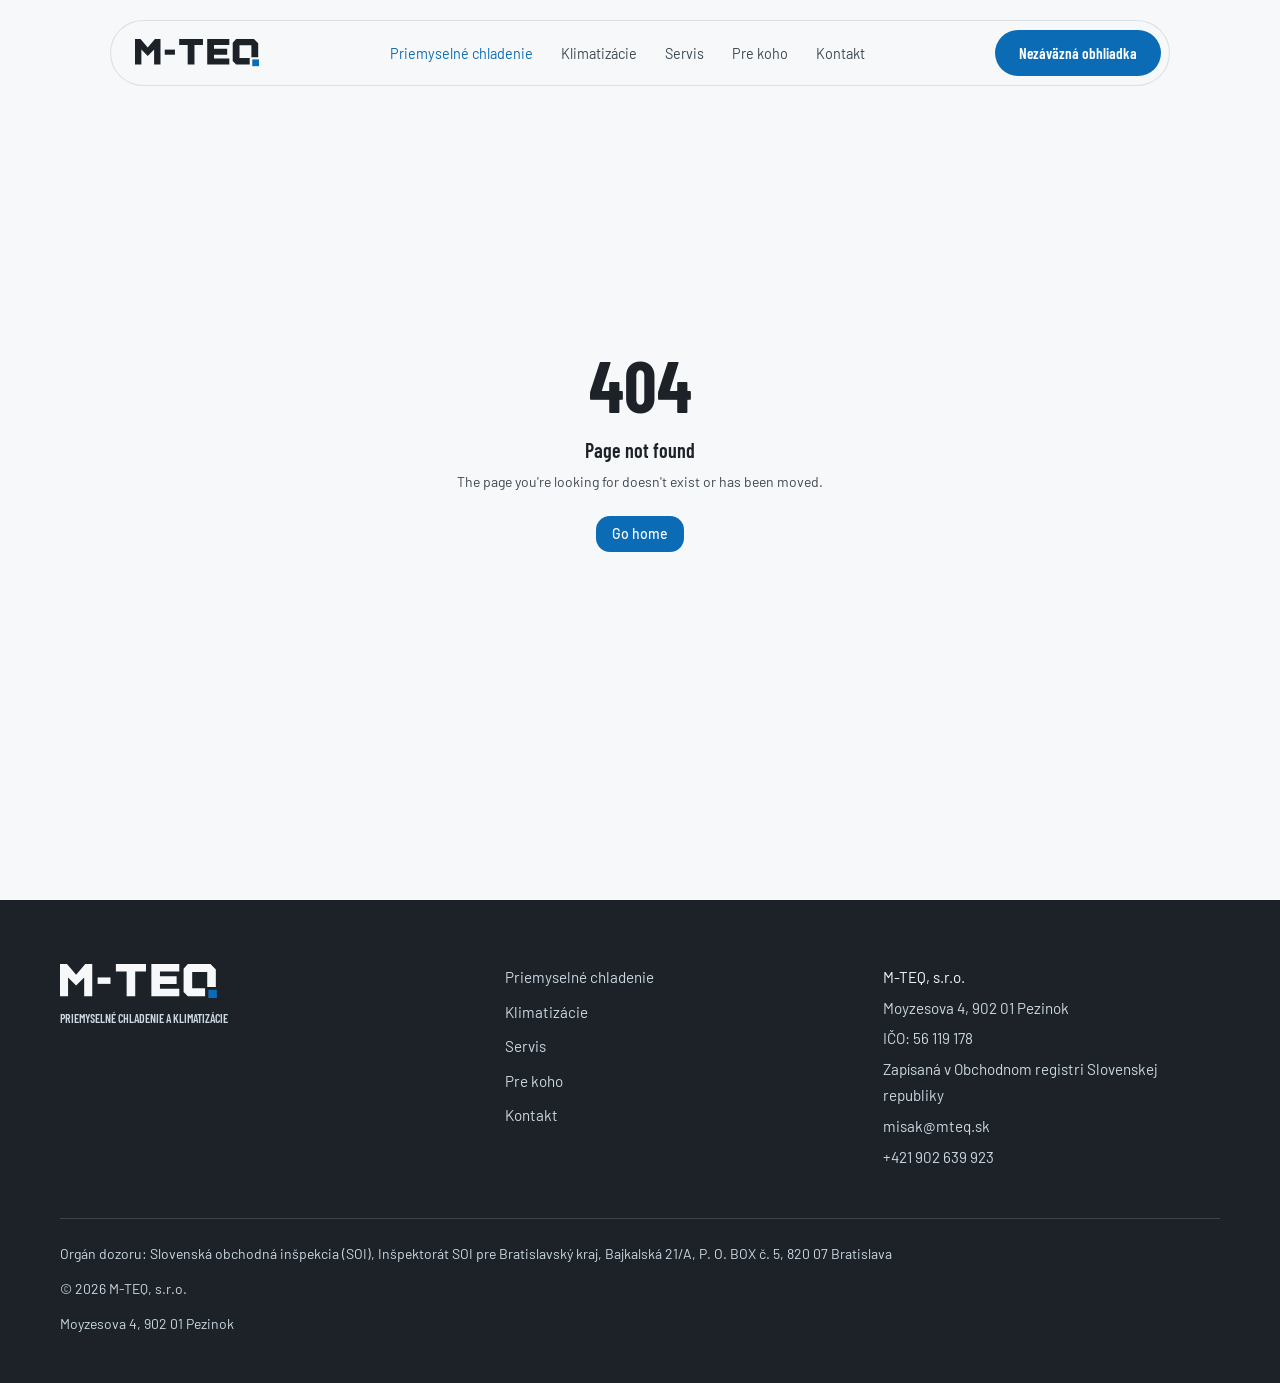
<file: priemyselne-chladenie/index.html>
<!DOCTYPE html><html lang="sk"><head><meta charSet="utf-8"/><meta name="viewport" content="width=device-width, initial-scale=1"/><link rel="preload" as="image" href="/assets/masiarstvo-BGIaBJu1.jpg"/><link rel="stylesheet" href="/assets/styles-GZahgrig.css" data-precedence="default"/><link rel="stylesheet" href="https://fonts.googleapis.com/css2?family=Barlow+Condensed:wght@600;700;800&amp;family=Barlow:ital,wght@0,400;0,500;0,600;1,400&amp;display=swap" data-precedence="default"/><title>Chladenie pre potravinárske prevádzky | M-TEQ</title><meta property="og:type" content="website"/><meta name="twitter:card" content="summary_large_image"/><meta name="description" content="Chladiace a mraziace boxy, chladiarne a vitríny pre mäsiarstva, predajne, reštaurácie a sklady. Návrh, montáž a servis."/><meta property="og:title" content="Chladenie pre potravinárske prevádzky | M-TEQ"/><meta property="og:description" content="Pre prevádzky, kde teplota nie je komfort, ale podmienka."/><link rel="modulepreload" href="/assets/index-ByGClAOJ.js"/><link rel="modulepreload" href="/assets/priemyselne-chladenie-C4ChfRTj.js"/><link rel="modulepreload" href="/assets/strojovna-B4AyYjzI.js"/><link rel="modulepreload" href="/assets/Bloky-BaTZbaLu.js"/><link rel="modulepreload" href="/assets/SluzbaStranka-Dh2mOcxX.js"/><link rel="modulepreload" href="/assets/masiarstvo-DGGn6OPF.js"/><link rel="icon" href="/favicon.png?v=20261104" type="image/png"/><link rel="apple-touch-icon" href="/apple-touch-icon.png"/><meta name="google-site-verification" content="MnWOvlFbTV9R_dwkuDHAJrtEfhLT_8i6qFWrP-y4D1U"/><link rel="preconnect" href="https://fonts.googleapis.com"/><link rel="preconnect" href="https://fonts.gstatic.com" crossorigin="anonymous"/><script type="application/ld+json">{"@context":"https://schema.org","@type":"LocalBusiness","name":"M-TEQ, s.r.o.","description":"Priemyselné chladenie a klimatizácie","telephone":"+421 902 639 923","email":"misak@mteq.sk","taxID":"56119178","address":{"@type":"PostalAddress","addressLocality":"Šenkvice","addressCountry":"SK"}}</script><meta name="twitter:title" content="Chladenie pre potravinárske prevádzky | M-TEQ"><meta name="twitter:description" content="Pre prevádzky, kde teplota nie je komfort, ale podmienka."><meta property="og:image" content="https://pub-bb2e103a32db4e198524a2e9ed8f35b4.r2.dev/lovp_06jy56ednd9dcsbyqvr5x4zqxt/9d31c6cc61211c98540d97f13b0f9140_1792367853411.png"><meta name="twitter:image" content="https://pub-bb2e103a32db4e198524a2e9ed8f35b4.r2.dev/lovp_06jy56ednd9dcsbyqvr5x4zqxt/9d31c6cc61211c98540d97f13b0f9140_1792367853411.png"></head><body><a href="#obsah" class="sr-only focus:not-sr-only focus:fixed focus:left-4 focus:top-4 focus:z-[70] btn btn-modra">Preskočiť na obsah</a><header class="menu  "><nav class="flex h-full items-center justify-between gap-4 pl-6 pr-2" aria-label="Hlavné menu"><a aria-label="M-TEQ, domov" class="logotyp text-xl " href="/">M<span class="text-modra">-</span>TEQ</a><ul class="hidden items-center gap-1 lg:flex"><li><a class="rounded-full px-3 py-2 text-[0.9rem] text-grafit-mak transition-colors duration-300 hover:text-modra-tmava text-modra" href="/priemyselne-chladenie" data-status="active" aria-current="page">Priemyselné chladenie</a></li><li><a class="rounded-full px-3 py-2 text-[0.9rem] text-grafit-mak transition-colors duration-300 hover:text-modra-tmava" href="/klimatizacie">Klimatizácie</a></li><li><a class="rounded-full px-3 py-2 text-[0.9rem] text-grafit-mak transition-colors duration-300 hover:text-modra-tmava" href="/servis">Servis</a></li><li><a class="rounded-full px-3 py-2 text-[0.9rem] text-grafit-mak transition-colors duration-300 hover:text-modra-tmava" href="/pre-koho">Pre koho</a></li><li><a class="rounded-full px-3 py-2 text-[0.9rem] text-grafit-mak transition-colors duration-300 hover:text-modra-tmava" href="/kontakt">Kontakt</a></li></ul><a class="btn btn-modra hidden !py-2.5 lg:inline-flex" href="/dopyt">Nezáväzná obhliadka</a><button type="button" class="btn btn-obrys !px-4 !py-2 lg:hidden" aria-expanded="false" aria-controls="mobilne-menu"><span class="flex flex-col gap-1" aria-hidden="true"><span class="block h-0.5 w-5 rounded-full bg-grafit"></span><span class="block h-0.5 w-5 rounded-full bg-grafit"></span></span><span class="sr-only">Otvoriť menu</span></button></nav></header><a href="tel:+421902639923" class="btn btn-modra fixed bottom-4 left-1/2 z-40 -translate-x-1/2 shadow-[var(--tien-zdvih)] lg:hidden" aria-label="Zavolať +421 902 639 923"><svg width="18" height="18" viewBox="0 0 24 24" fill="none" aria-hidden="true"><path d="M5 4h4l2 5-2.5 1.5a11 11 0 0 0 5 5L15 13l5 2v4a2 2 0 0 1-2 2A16 16 0 0 1 3 6a2 2 0 0 1 2-2" stroke="currentColor" stroke-width="1.8" stroke-linejoin="round"></path></svg>Zavolať</a><div id="obsah" class="prechod-stranky"><!--$--><main><section class="uvod-sluzba relative isolate overflow-hidden"><img src="/assets/masiarstvo-BGIaBJu1.jpg" alt="Prázdna chladiaca vitrína v mäsiarstve pred otvorením" width="1280" height="912" class="absolute inset-0 -z-20 h-full w-full object-cover"/><div class="foto-zavoj absolute inset-0 -z-10"></div><div class="obal relative"><span data-anim="true" class="t-popis text-namraza">M-TEQ · <!-- -->Chladenie · Mrazenie</span><h1 data-anim="true" class="t-hero mt-8 max-w-3xl text-ind">Priemyselné chladenie</h1><p data-anim="true" class="t-sluzba mt-6 max-w-xl text-ind">Pre prevádzky, kde teplota nie je komfort, ale podmienka.</p><div data-anim="true" class="mt-9 flex flex-wrap gap-3"><a class="btn btn-modra" href="/dopyt">Nezáväzná obhliadka<svg xmlns="http://www.w3.org/2000/svg" width="18" height="18" viewBox="0 0 24 24" fill="none" stroke="currentColor" stroke-width="2" stroke-linecap="round" stroke-linejoin="round" class="lucide lucide-arrow-up-right" aria-hidden="true"><path d="M7 7h10v10"></path><path d="M7 17 17 7"></path></svg></a></div></div></section><section class="sekcia-prechod bg-biela py-14 lg:py-20"><div class="obal grid gap-8 lg:grid-cols-[1fr_1.3fr]"><span data-anim="true" class="t-popis text-modra">Chladenie · Mrazenie</span><p data-anim="true" class="t-perex max-w-2xl text-grafit-mak">Chladiace a mraziace boxy, chladiarne, vitríny a technológia pre potravinárske prevádzky. Riešime návrh, dodávku, montáž aj následný servis — aby ste nemuseli hľadať, koho volať, keď niečo nefunguje.</p></div></section><div class="obal" aria-hidden="true"><svg data-anim="true" class="potrubie block h-6 w-full" viewBox="0 0 1200 24" preserveAspectRatio="none" fill="none"><path pathLength="1" d="M0 4 H380 Q392 4 392 12 Q392 20 404 20 H1200" stroke="var(--namraza)" stroke-width="1.5" vector-effect="non-scaling-stroke" stroke-linecap="round"></path></svg></div><section class="py-20 lg:py-28"><div class="obal grid gap-12 lg:grid-cols-[1fr_1.3fr]"><div><span data-anim="true" class="stitok">Čo robíme</span><p data-anim="true" class="t-nadpis mt-5">Pri potravinách nejde len o to, či zariadenie chladí. Ide o to, či drží teplotu stabilne, či sa dá zdokladovať a či máte koho zavolať, keď prestane.</p></div><ul class="zoznam-sluzieb grid sm:grid-cols-2"><li data-anim="true" style="transition-delay:0ms" class="flex flex-col gap-6 border-b border-linka p-6"><svg xmlns="http://www.w3.org/2000/svg" width="24" height="24" viewBox="0 0 24 24" fill="none" stroke="currentColor" stroke-width="1.4" stroke-linecap="round" stroke-linejoin="round" class="lucide lucide-check text-modra" aria-hidden="true"><path d="M20 6 9 17l-5-5"></path></svg><span class="t-sluzba !text-[1.15rem]">Chladiace a mraziace boxy</span></li><li data-anim="true" style="transition-delay:60ms" class="flex flex-col gap-6 border-b border-linka p-6"><svg xmlns="http://www.w3.org/2000/svg" width="24" height="24" viewBox="0 0 24 24" fill="none" stroke="currentColor" stroke-width="1.4" stroke-linecap="round" stroke-linejoin="round" class="lucide lucide-check text-modra" aria-hidden="true"><path d="M20 6 9 17l-5-5"></path></svg><span class="t-sluzba !text-[1.15rem]">Chladiarne a mraziarne pre prevádzky</span></li><li data-anim="true" style="transition-delay:120ms" class="flex flex-col gap-6 border-b border-linka p-6"><svg xmlns="http://www.w3.org/2000/svg" width="24" height="24" viewBox="0 0 24 24" fill="none" stroke="currentColor" stroke-width="1.4" stroke-linecap="round" stroke-linejoin="round" class="lucide lucide-check text-modra" aria-hidden="true"><path d="M20 6 9 17l-5-5"></path></svg><span class="t-sluzba !text-[1.15rem]">Chladiace vitríny a zostavy do predajní</span></li><li data-anim="true" style="transition-delay:180ms" class="flex flex-col gap-6 border-b border-linka p-6"><svg xmlns="http://www.w3.org/2000/svg" width="24" height="24" viewBox="0 0 24 24" fill="none" stroke="currentColor" stroke-width="1.4" stroke-linecap="round" stroke-linejoin="round" class="lucide lucide-check text-modra" aria-hidden="true"><path d="M20 6 9 17l-5-5"></path></svg><span class="t-sluzba !text-[1.15rem]">Chladenie pre mäsiarstva a spracovne</span></li><li data-anim="true" style="transition-delay:240ms" class="flex flex-col gap-6 border-b border-linka p-6"><svg xmlns="http://www.w3.org/2000/svg" width="24" height="24" viewBox="0 0 24 24" fill="none" stroke="currentColor" stroke-width="1.4" stroke-linecap="round" stroke-linejoin="round" class="lucide lucide-check text-modra" aria-hidden="true"><path d="M20 6 9 17l-5-5"></path></svg><span class="t-sluzba !text-[1.15rem]">Chladenie pre sklady a veľkoobchod</span></li><li data-anim="true" style="transition-delay:300ms" class="flex flex-col gap-6 border-b border-linka p-6"><svg xmlns="http://www.w3.org/2000/svg" width="24" height="24" viewBox="0 0 24 24" fill="none" stroke="currentColor" stroke-width="1.4" stroke-linecap="round" stroke-linejoin="round" class="lucide lucide-check text-modra" aria-hidden="true"><path d="M20 6 9 17l-5-5"></path></svg><span class="t-sluzba !text-[1.15rem]">Údržba a servis existujúcich zariadení</span></li></ul></div></section><section class="pb-6"><div class="obal"><div data-anim="true" class="detail-foto aspect-[16/9] overflow-hidden rounded-[24px] lg:aspect-[16/7]"><img src="/assets/strojovna-BWE-LWDP.jpg" alt="Kompresorová jednotka a izolované potrubie v technickej miestnosti" loading="lazy" width="1280" height="912" class="obraz"/></div></div></section><section class="sekcia-porucha bg-biela py-24 lg:py-32" aria-labelledby="porucha-nadpis"><div class="obal"><div class="max-w-3xl"><span data-anim="true" class="stitok !border-signal !text-signal"><span class="pulz mr-2 inline-block h-2 w-2 rounded-full bg-signal" aria-hidden="true"></span>KEĎ SA TO POKAZÍ</span><h2 id="porucha-nadpis" data-anim="true" class="t-nadpis mt-5">Toto je tá časť, o ktorej sa pri podpise nehovorí.</h2><p data-anim="true" class="t-perex mt-5 text-grafit-mak">Montáž vie urobiť veľa firiem. Rozdiel sa ukáže vtedy, keď zariadenie prestane držať teplotu — a vy ste v tom sami.</p></div><div data-anim="true" class="krivka mt-14 overflow-hidden rounded-[24px] border border-linka bg-ind p-6 md:p-10" aria-hidden="true"><div class="flex justify-between t-popis text-grafit-mak"><span>Teplota v boxe</span><span>Čas</span></div><svg viewBox="0 0 1000 220" class="mt-4 h-40 w-full md:h-52" fill="none" preserveAspectRatio="none"><line x1="0" y1="170" x2="1000" y2="170" stroke="var(--namraza)" stroke-dasharray="4 8" vector-effect="non-scaling-stroke"></line><path class="ciara" pathLength="1" d="M0 170 C 120 170, 220 168, 333 160" stroke="var(--modra)" stroke-width="3" stroke-linecap="round" vector-effect="non-scaling-stroke" style="transition-delay:200ms"></path><path class="ciara" pathLength="1" d="M333 160 C 450 152, 540 118, 666 80" stroke="color-mix(in srgb, var(--modra) 45%, var(--signal))" stroke-width="3" stroke-linecap="round" vector-effect="non-scaling-stroke" style="transition-delay:900ms"></path><path class="ciara" pathLength="1" d="M666 80 C 780 46, 880 28, 1000 18" stroke="var(--signal)" stroke-width="3" stroke-linecap="round" vector-effect="non-scaling-stroke" style="transition-delay:1600ms"></path><line x1="333" y1="0" x2="333" y2="220" stroke="var(--linka)" vector-effect="non-scaling-stroke"></line><line x1="666" y1="0" x2="666" y2="220" stroke="var(--linka)" vector-effect="non-scaling-stroke"></line></svg></div><ol class="mt-6 grid gap-4 md:grid-cols-3"><li data-anim="true" style="transition-delay:0ms;border-top-color:var(--modra)" class="rounded-[24px] border border-linka border-t-4 bg-biela p-7"><div class="flex items-baseline justify-between"><span style="color:var(--modra)"><svg xmlns="http://www.w3.org/2000/svg" width="32" height="32" viewBox="0 0 24 24" fill="none" stroke="currentColor" stroke-width="1.4" stroke-linecap="round" stroke-linejoin="round" class="lucide lucide-activity" aria-hidden="true"><path d="M22 12h-2.48a2 2 0 0 0-1.93 1.46l-2.35 8.36a.25.25 0 0 1-.48 0L9.24 2.18a.25.25 0 0 0-.48 0l-2.35 8.36A2 2 0 0 1 4.49 12H2"></path></svg></span><span class="stitok" style="border-color:var(--modra);color:var(--modra-tmava)">Prvé znaky</span></div><p class="mt-6 text-grafit-mak">Teplota sa drží horšie ako zvyčajne. Zariadenie beží dlhšie. Toto je moment, kedy sa to ešte dá vyriešiť lacno.</p></li><li data-anim="true" style="transition-delay:120ms;border-top-color:color-mix(in srgb, var(--modra) 45%, var(--signal))" class="rounded-[24px] border border-linka border-t-4 bg-biela p-7"><div class="flex items-baseline justify-between"><span style="color:color-mix(in srgb, var(--modra) 45%, var(--signal))"><svg xmlns="http://www.w3.org/2000/svg" width="32" height="32" viewBox="0 0 24 24" fill="none" stroke="currentColor" stroke-width="1.4" stroke-linecap="round" stroke-linejoin="round" class="lucide lucide-triangle-alert" aria-hidden="true"><path d="m21.73 18-8-14a2 2 0 0 0-3.48 0l-8 14A2 2 0 0 0 4 21h16a2 2 0 0 0 1.73-3"></path><path d="M12 9v4"></path><path d="M12 17h.01"></path></svg></span><span class="stitok" style="border-color:color-mix(in srgb, var(--modra) 45%, var(--signal));color:var(--grafit)">Porucha</span></div><p class="mt-6 text-grafit-mak">Teplota stúpa. Od tejto chvíle beží čas a každá hodina niečo stojí.</p></li><li data-anim="true" style="transition-delay:240ms;border-top-color:var(--signal)" class="rounded-[24px] border border-linka border-t-4 bg-biela p-7"><div class="flex items-baseline justify-between"><span style="color:var(--signal)"><svg xmlns="http://www.w3.org/2000/svg" width="32" height="32" viewBox="0 0 24 24" fill="none" stroke="currentColor" stroke-width="1.4" stroke-linecap="round" stroke-linejoin="round" class="lucide lucide-shield-check" aria-hidden="true"><path d="M20 13c0 5-3.5 7.5-7.66 8.95a1 1 0 0 1-.67-.01C7.5 20.5 4 18 4 13V6a1 1 0 0 1 1-1c2 0 4.5-1.2 6.24-2.72a1.17 1.17 0 0 1 1.52 0C14.51 3.81 17 5 19 5a1 1 0 0 1 1 1z"></path><path d="m9 12 2 2 4-4"></path></svg></span><span class="stitok" style="border-color:var(--signal);color:var(--grafit)">Následok</span></div><p class="mt-6 text-grafit-mak">Znehodnotený tovar, problém pri kontrole a zatvorená prevádzka. Toto je to, čomu sa predchádza údržbou.</p></li></ol><div class="mt-16 grid gap-10 rounded-[24px] bg-grafit p-8 text-ind md:grid-cols-[1fr_1.4fr] md:p-12"><div><h3 data-anim="true" class="t-sluzba">Čo s tým robíme my</h3><a data-anim="true" href="tel:+421902639923" class="btn btn-modra mt-8">Zavolať · <!-- -->+421 902 639 923</a></div><ul class="space-y-6"><li data-anim="true" class="flex gap-5 border-t border-linka-tmava pt-6 first:border-0 first:pt-0"><svg xmlns="http://www.w3.org/2000/svg" width="20" height="20" viewBox="0 0 24 24" fill="none" stroke="currentColor" stroke-width="2" stroke-linecap="round" stroke-linejoin="round" class="lucide lucide-check mt-1 shrink-0 text-namraza" aria-hidden="true"><path d="M20 6 9 17l-5-5"></path></svg><p class="text-ind">Prídeme sa na to pozrieť osobne. Chladiaci okruh sa cez telefón diagnostikovať nedá.</p></li><li data-anim="true" class="flex gap-5 border-t border-linka-tmava pt-6 first:border-0 first:pt-0"><svg xmlns="http://www.w3.org/2000/svg" width="20" height="20" viewBox="0 0 24 24" fill="none" stroke="currentColor" stroke-width="2" stroke-linecap="round" stroke-linejoin="round" class="lucide lucide-check mt-1 shrink-0 text-namraza" aria-hidden="true"><path d="M20 6 9 17l-5-5"></path></svg><p class="text-ind">Poruchu riešime na mieste, ak sa dá. Ak treba diel, poviem vám to hneď a poviem aj, dokedy.</p></li><li data-anim="true" class="flex gap-5 border-t border-linka-tmava pt-6 first:border-0 first:pt-0"><svg xmlns="http://www.w3.org/2000/svg" width="20" height="20" viewBox="0 0 24 24" fill="none" stroke="currentColor" stroke-width="2" stroke-linecap="round" stroke-linejoin="round" class="lucide lucide-check mt-1 shrink-0 text-namraza" aria-hidden="true"><path d="M20 6 9 17l-5-5"></path></svg><p class="text-ind">Pri zariadeniach, ktoré pre vás robíme, vieme nastaviť pravidelnú údržbu — tá je lacnejšia než jeden výpadok.</p></li></ul></div></div></section><section class="vyzva-pas relative isolate overflow-hidden py-20 lg:py-28"><div class="obal relative grid items-end gap-10 lg:grid-cols-[1.4fr_1fr]"><div><span data-anim="true" class="t-popis text-namraza">Nezáväzná obhliadka</span><h2 data-anim="true" class="t-nadpis mt-6 text-ind">Chystáte novú prevádzku alebo meníte chladenie?</h2><p data-anim="true" class="t-perex mt-5 max-w-2xl text-namraza">Prídeme sa pozrieť na priestor a povieme vám, čo to bude obnášať. Obhliadka je nezáväzná.</p></div><div data-anim="true" class="flex flex-wrap gap-3 lg:justify-end"><a class="btn btn-modra" href="/dopyt">Nezáväzná obhliadka<svg xmlns="http://www.w3.org/2000/svg" width="18" height="18" viewBox="0 0 24 24" fill="none" stroke="currentColor" stroke-width="2" stroke-linecap="round" stroke-linejoin="round" class="lucide lucide-arrow-up-right" aria-hidden="true"><path d="M7 7h10v10"></path><path d="M7 17 17 7"></path></svg></a><a href="tel:+421902639923" class="btn btn-obrys-tmavy">+421 902 639 923</a></div></div></section></main><script>(function(a,f){let l;try{l=JSON.parse(sessionStorage.getItem(a)||"{}")}catch{return}const n=l?.[f||history.state?.__TSR_key];let c=!1;for(const t in n){const e=n[t],o=e?.scrollX,s=e?.scrollY;if(Number.isFinite(o)&&Number.isFinite(s)){if(t==="window")scrollTo(o,s),c=!0;else if(t)try{const r=document.querySelector(t);r&&(r.scrollLeft=o,r.scrollTop=s)}catch{}}}if(c)return;const i=location.hash.slice(1);if(i){const t=history.state?.__hashScrollIntoViewOptions??!0;if(t){const e=document.getElementById(i);e&&e.scrollIntoView(t)}return}scrollTo(0,0)})("tsr-scroll-restoration-v1_3");document.currentScript.remove()</script><!--/$--></div><footer class="bg-grafit pb-28 pt-16 text-ind lg:pb-12"><div class="obal grid gap-10 md:grid-cols-[1.2fr_1fr_1fr]"><div><a aria-label="M-TEQ, domov" class="logotyp text-xl text-ind" href="/">M<span class="text-modra">-</span>TEQ</a><p class="t-popis mt-3 text-namraza">Priemyselné chladenie a klimatizácie</p></div><ul class="space-y-2 text-[0.95rem]"><li><a class="text-namraza transition-colors hover:text-ind active" href="/priemyselne-chladenie" data-status="active" aria-current="page">Priemyselné chladenie</a></li><li><a class="text-namraza transition-colors hover:text-ind" href="/klimatizacie">Klimatizácie</a></li><li><a class="text-namraza transition-colors hover:text-ind" href="/servis">Servis</a></li><li><a class="text-namraza transition-colors hover:text-ind" href="/pre-koho">Pre koho</a></li><li><a class="text-namraza transition-colors hover:text-ind" href="/kontakt">Kontakt</a></li></ul><div class="space-y-1 text-[0.95rem] text-namraza"><p class="text-ind">M-TEQ, s.r.o.</p><p>Šenkvice, Slovenská republika</p><p>IČO: 56 119 178</p><p>Zapísaná v Obchodnom registri Slovenskej republiky</p><p><a class="hover:text-ind" href="mailto:misak@mteq.sk">misak@mteq.sk</a></p><p><a class="hover:text-ind" href="tel:+421902639923">+421 902 639 923</a></p></div></div><div class="obal mt-12"><div class="border-t border-linka-tmava pt-6 text-sm leading-relaxed text-namraza"><p>Orgán dozoru: Slovenská obchodná inšpekcia (SOI), Inšpektorát SOI pre Bratislavský kraj, Bajkalská 21/A, P. O. BOX č. 5, 820 07 Bratislava</p><p class="mt-3">© 2026 M-TEQ, s.r.o.</p></div></div></footer><script data-tsr-stream-part="">(self.$R=self.$R||{})["tsr"]=[];self.$_TSR={h(){this.hydrated=!0,this.c()},e(){this.streamEnded=!0,this.c()},c(){this.hydrated&&this.streamEnded&&(delete self.$_TSR,delete self.$R.tsr)},p(e){this.initialized?e():this.buffer.push(e)},buffer:[]};$_TSR.router=($R=>$R[0]={manifest:$R[1]={routes:$R[2]={__root__:$R[3]={preloads:$R[4]=["/assets/index-ByGClAOJ.js"],scripts:$R[5]=[$R[6]={attrs:$R[7]={type:"module",async:!0,src:"/assets/index-ByGClAOJ.js"}}]},"/priemyselne-chladenie":$R[8]={preloads:$R[9]=["/assets/priemyselne-chladenie-C4ChfRTj.js","/assets/strojovna-B4AyYjzI.js","/assets/Bloky-BaTZbaLu.js","/assets/SluzbaStranka-Dh2mOcxX.js","/assets/masiarstvo-DGGn6OPF.js"]}}},matches:$R[10]=[$R[11]={i:"__root__ ",u:1792368330450,s:"success",ssr:!0},$R[12]={i:" priemyselne-chladenie priemyselne-chladenie",u:1792368330450,s:"success",ssr:!0}]})($R["tsr"]);$_TSR.e();{let s=document.currentScript,p;while((p=s.previousElementSibling)&&p.hasAttribute('data-tsr-stream-part'))p.remove();s.remove()}</script><script type="module" async="" src="/assets/index-ByGClAOJ.js"></script><script>document.currentScript.remove();/*$tsr-stream-boundary*/</script><script src="/brand.js?v=20261109a"></script></body></html>
</file>
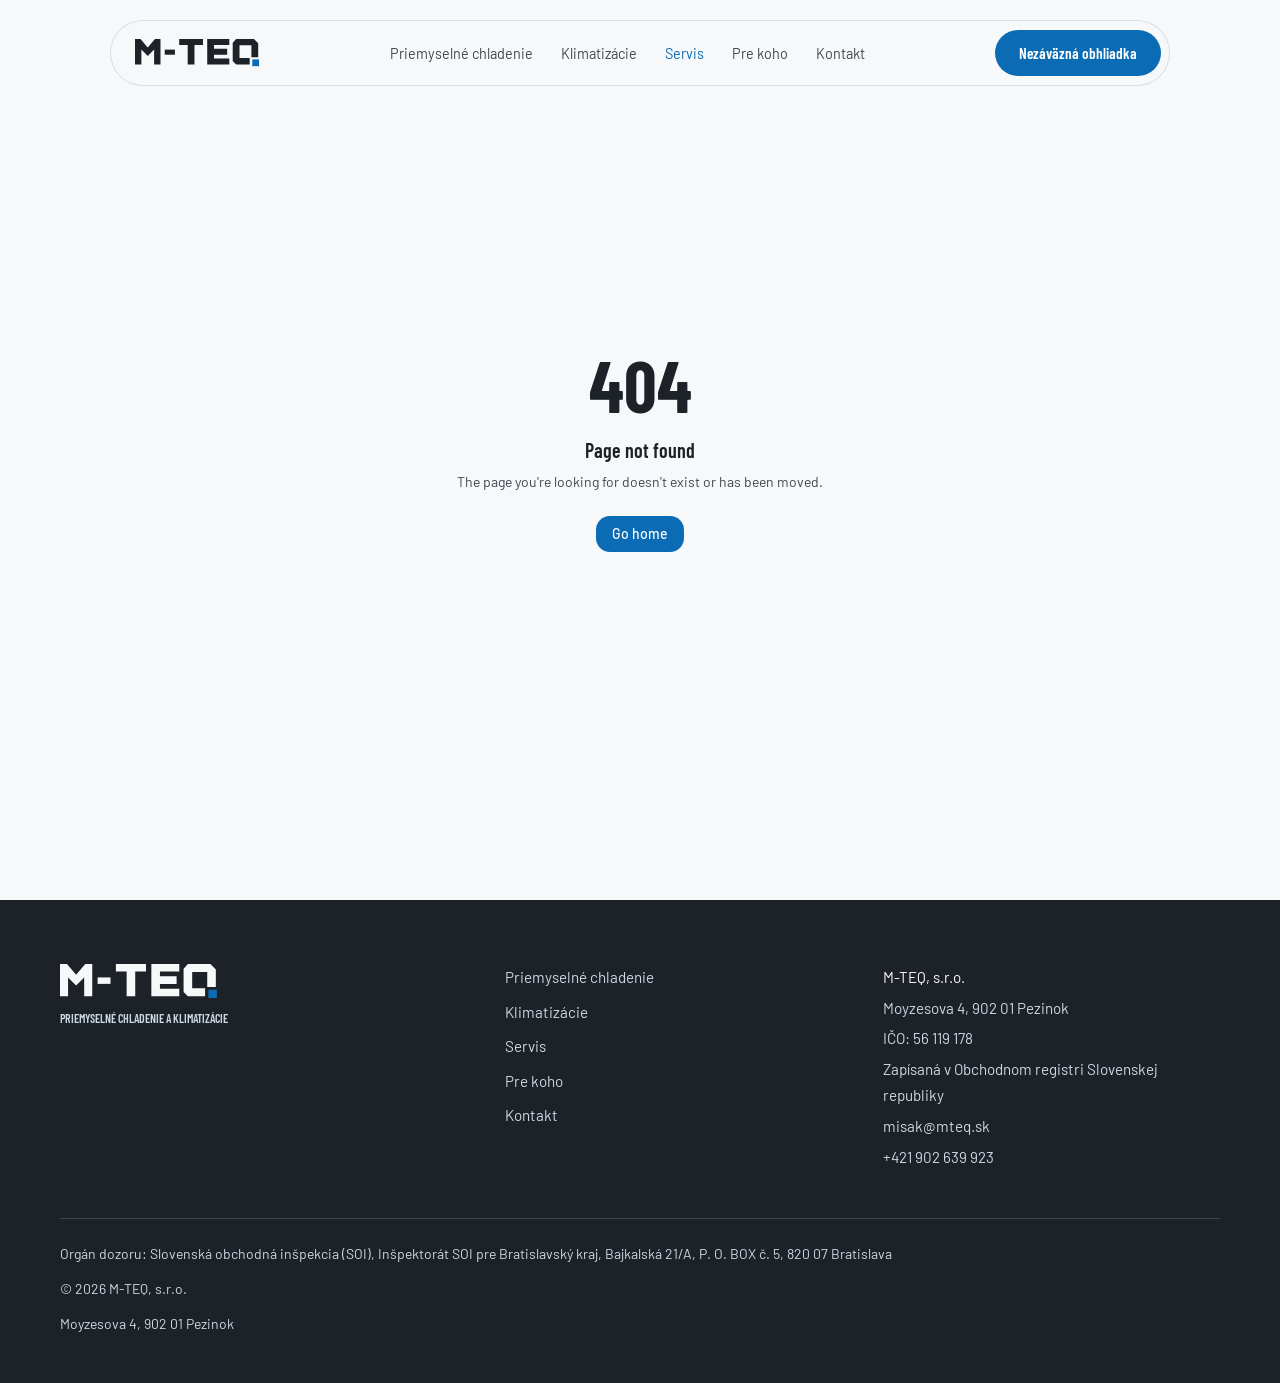
<file: servis/index.html>
<!DOCTYPE html><html lang="sk"><head><meta charSet="utf-8"/><meta name="viewport" content="width=device-width, initial-scale=1"/><link rel="preload" as="image" href="/assets/servis-CdbCS7v5.jpg"/><link rel="stylesheet" href="/assets/styles-GZahgrig.css" data-precedence="default"/><link rel="stylesheet" href="https://fonts.googleapis.com/css2?family=Barlow+Condensed:wght@600;700;800&amp;family=Barlow:ital,wght@0,400;0,500;0,600;1,400&amp;display=swap" data-precedence="default"/><title>Servis, údržba a poruchy chladenia | M-TEQ</title><meta property="og:type" content="website"/><meta name="twitter:card" content="summary_large_image"/><meta name="description" content="Diagnostika a oprava porúch chladenia a klimatizácií, preventívna údržba. Preberáme do servisu aj zariadenia od iných dodávateľov."/><meta property="og:title" content="Servis, údržba a poruchy chladenia | M-TEQ"/><meta property="og:description" content="Aj na zariadenia, ktoré sme nemontovali my."/><link rel="modulepreload" href="/assets/index-ByGClAOJ.js"/><link rel="modulepreload" href="/assets/servis-dpWV7fDJ.js"/><link rel="modulepreload" href="/assets/regulator-n8Q7moVo.js"/><link rel="modulepreload" href="/assets/Bloky-BaTZbaLu.js"/><link rel="modulepreload" href="/assets/servis-BRIkyXat.js"/><link rel="modulepreload" href="/assets/SluzbaStranka-Dh2mOcxX.js"/><link rel="icon" href="/favicon.png?v=20261104" type="image/png"/><link rel="apple-touch-icon" href="/apple-touch-icon.png"/><meta name="google-site-verification" content="MnWOvlFbTV9R_dwkuDHAJrtEfhLT_8i6qFWrP-y4D1U"/><link rel="preconnect" href="https://fonts.googleapis.com"/><link rel="preconnect" href="https://fonts.gstatic.com" crossorigin="anonymous"/><script type="application/ld+json">{"@context":"https://schema.org","@type":"LocalBusiness","name":"M-TEQ, s.r.o.","description":"Priemyselné chladenie a klimatizácie","telephone":"+421 902 639 923","email":"misak@mteq.sk","taxID":"56119178","address":{"@type":"PostalAddress","addressLocality":"Šenkvice","addressCountry":"SK"}}</script><meta name="twitter:title" content="Servis, údržba a poruchy chladenia | M-TEQ"><meta name="twitter:description" content="Aj na zariadenia, ktoré sme nemontovali my."><meta property="og:image" content="https://pub-bb2e103a32db4e198524a2e9ed8f35b4.r2.dev/lovp_06jy56ednd9dcsbyqvr5x4zqxt/9d31c6cc61211c98540d97f13b0f9140_1792367853411.png"><meta name="twitter:image" content="https://pub-bb2e103a32db4e198524a2e9ed8f35b4.r2.dev/lovp_06jy56ednd9dcsbyqvr5x4zqxt/9d31c6cc61211c98540d97f13b0f9140_1792367853411.png"></head><body><a href="#obsah" class="sr-only focus:not-sr-only focus:fixed focus:left-4 focus:top-4 focus:z-[70] btn btn-modra">Preskočiť na obsah</a><header class="menu  "><nav class="flex h-full items-center justify-between gap-4 pl-6 pr-2" aria-label="Hlavné menu"><a aria-label="M-TEQ, domov" class="logotyp text-xl " href="/">M<span class="text-modra">-</span>TEQ</a><ul class="hidden items-center gap-1 lg:flex"><li><a class="rounded-full px-3 py-2 text-[0.9rem] text-grafit-mak transition-colors duration-300 hover:text-modra-tmava" href="/priemyselne-chladenie">Priemyselné chladenie</a></li><li><a class="rounded-full px-3 py-2 text-[0.9rem] text-grafit-mak transition-colors duration-300 hover:text-modra-tmava" href="/klimatizacie">Klimatizácie</a></li><li><a class="rounded-full px-3 py-2 text-[0.9rem] text-grafit-mak transition-colors duration-300 hover:text-modra-tmava text-modra" href="/servis" data-status="active" aria-current="page">Servis</a></li><li><a class="rounded-full px-3 py-2 text-[0.9rem] text-grafit-mak transition-colors duration-300 hover:text-modra-tmava" href="/pre-koho">Pre koho</a></li><li><a class="rounded-full px-3 py-2 text-[0.9rem] text-grafit-mak transition-colors duration-300 hover:text-modra-tmava" href="/kontakt">Kontakt</a></li></ul><a class="btn btn-modra hidden !py-2.5 lg:inline-flex" href="/dopyt">Nezáväzná obhliadka</a><button type="button" class="btn btn-obrys !px-4 !py-2 lg:hidden" aria-expanded="false" aria-controls="mobilne-menu"><span class="flex flex-col gap-1" aria-hidden="true"><span class="block h-0.5 w-5 rounded-full bg-grafit"></span><span class="block h-0.5 w-5 rounded-full bg-grafit"></span></span><span class="sr-only">Otvoriť menu</span></button></nav></header><a href="tel:+421902639923" class="btn btn-modra fixed bottom-4 left-1/2 z-40 -translate-x-1/2 shadow-[var(--tien-zdvih)] lg:hidden" aria-label="Zavolať +421 902 639 923"><svg width="18" height="18" viewBox="0 0 24 24" fill="none" aria-hidden="true"><path d="M5 4h4l2 5-2.5 1.5a11 11 0 0 0 5 5L15 13l5 2v4a2 2 0 0 1-2 2A16 16 0 0 1 3 6a2 2 0 0 1 2-2" stroke="currentColor" stroke-width="1.8" stroke-linejoin="round"></path></svg>Zavolať</a><div id="obsah" class="prechod-stranky"><!--$--><main><section class="uvod-sluzba relative isolate overflow-hidden"><img src="/assets/servis-CdbCS7v5.jpg" alt="Otvorený rozvádzač chladiaceho zariadenia s náradím pri servise" width="1280" height="912" class="absolute inset-0 -z-20 h-full w-full object-cover"/><div class="foto-zavoj absolute inset-0 -z-10"></div><div class="obal relative"><span data-anim="true" class="t-popis text-namraza">M-TEQ · <!-- -->Servis</span><h1 data-anim="true" class="t-hero mt-8 max-w-3xl text-ind">Servis a údržba</h1><p data-anim="true" class="t-sluzba mt-6 max-w-xl text-ind">Aj na zariadenia, ktoré sme nemontovali my.</p><div data-anim="true" class="mt-9 flex flex-wrap gap-3"><a class="btn btn-modra" href="/dopyt">Nezáväzná obhliadka<svg xmlns="http://www.w3.org/2000/svg" width="18" height="18" viewBox="0 0 24 24" fill="none" stroke="currentColor" stroke-width="2" stroke-linecap="round" stroke-linejoin="round" class="lucide lucide-arrow-up-right" aria-hidden="true"><path d="M7 7h10v10"></path><path d="M7 17 17 7"></path></svg></a></div></div></section><section class="sekcia-prechod bg-biela py-14 lg:py-20"><div class="obal grid gap-8 lg:grid-cols-[1fr_1.3fr]"><span data-anim="true" class="t-popis text-modra">Servis</span><p data-anim="true" class="t-perex max-w-2xl text-grafit-mak">Preberáme do servisu aj zariadenia od iných dodávateľov. Prídeme sa pozrieť, povieme, v akom je to stave, a dohodneme sa, čo s tým ďalej.</p></div></section><div class="obal" aria-hidden="true"><svg data-anim="true" class="potrubie block h-6 w-full" viewBox="0 0 1200 24" preserveAspectRatio="none" fill="none"><path pathLength="1" d="M0 4 H380 Q392 4 392 12 Q392 20 404 20 H1200" stroke="var(--namraza)" stroke-width="1.5" vector-effect="non-scaling-stroke" stroke-linecap="round"></path></svg></div><section class="py-20 lg:py-28"><div class="obal grid gap-12 lg:grid-cols-[1fr_1.3fr]"><div><span data-anim="true" class="stitok">Čo robíme</span><p data-anim="true" class="t-nadpis mt-5">Najdrahšia porucha je tá, ktorú nikto nechce prevziať, lebo zariadenie montoval niekto iný.</p></div><ul class="zoznam-sluzieb grid sm:grid-cols-2"><li data-anim="true" style="transition-delay:0ms" class="flex flex-col gap-6 border-b border-linka p-6"><svg xmlns="http://www.w3.org/2000/svg" width="24" height="24" viewBox="0 0 24 24" fill="none" stroke="currentColor" stroke-width="1.4" stroke-linecap="round" stroke-linejoin="round" class="lucide lucide-check text-modra" aria-hidden="true"><path d="M20 6 9 17l-5-5"></path></svg><span class="t-sluzba !text-[1.15rem]">Diagnostika porúch na mieste</span></li><li data-anim="true" style="transition-delay:60ms" class="flex flex-col gap-6 border-b border-linka p-6"><svg xmlns="http://www.w3.org/2000/svg" width="24" height="24" viewBox="0 0 24 24" fill="none" stroke="currentColor" stroke-width="1.4" stroke-linecap="round" stroke-linejoin="round" class="lucide lucide-check text-modra" aria-hidden="true"><path d="M20 6 9 17l-5-5"></path></svg><span class="t-sluzba !text-[1.15rem]">Oprava a výmena komponentov</span></li><li data-anim="true" style="transition-delay:120ms" class="flex flex-col gap-6 border-b border-linka p-6"><svg xmlns="http://www.w3.org/2000/svg" width="24" height="24" viewBox="0 0 24 24" fill="none" stroke="currentColor" stroke-width="1.4" stroke-linecap="round" stroke-linejoin="round" class="lucide lucide-check text-modra" aria-hidden="true"><path d="M20 6 9 17l-5-5"></path></svg><span class="t-sluzba !text-[1.15rem]">Pravidelná preventívna údržba</span></li><li data-anim="true" style="transition-delay:180ms" class="flex flex-col gap-6 border-b border-linka p-6"><svg xmlns="http://www.w3.org/2000/svg" width="24" height="24" viewBox="0 0 24 24" fill="none" stroke="currentColor" stroke-width="1.4" stroke-linecap="round" stroke-linejoin="round" class="lucide lucide-check text-modra" aria-hidden="true"><path d="M20 6 9 17l-5-5"></path></svg><span class="t-sluzba !text-[1.15rem]">Čistenie a kontrola okruhov</span></li><li data-anim="true" style="transition-delay:240ms" class="flex flex-col gap-6 border-b border-linka p-6"><svg xmlns="http://www.w3.org/2000/svg" width="24" height="24" viewBox="0 0 24 24" fill="none" stroke="currentColor" stroke-width="1.4" stroke-linecap="round" stroke-linejoin="round" class="lucide lucide-check text-modra" aria-hidden="true"><path d="M20 6 9 17l-5-5"></path></svg><span class="t-sluzba !text-[1.15rem]">Prevzatie zariadenia od iného dodávateľa do servisu</span></li></ul></div></section><section class="pb-6"><div class="obal"><div data-anim="true" class="detail-foto aspect-[16/9] overflow-hidden rounded-[24px] lg:aspect-[16/7]"><img src="/assets/regulator-BVuEjres.jpg" alt="Regulátor teploty na dverách chladiaceho boxu" loading="lazy" width="1280" height="912" class="obraz"/></div></div></section><section class="sekcia-porucha bg-biela py-24 lg:py-32" aria-labelledby="porucha-nadpis"><div class="obal"><div class="max-w-3xl"><span data-anim="true" class="stitok !border-signal !text-signal"><span class="pulz mr-2 inline-block h-2 w-2 rounded-full bg-signal" aria-hidden="true"></span>KEĎ SA TO POKAZÍ</span><h2 id="porucha-nadpis" data-anim="true" class="t-nadpis mt-5">Toto je tá časť, o ktorej sa pri podpise nehovorí.</h2><p data-anim="true" class="t-perex mt-5 text-grafit-mak">Montáž vie urobiť veľa firiem. Rozdiel sa ukáže vtedy, keď zariadenie prestane držať teplotu — a vy ste v tom sami.</p></div><div data-anim="true" class="krivka mt-14 overflow-hidden rounded-[24px] border border-linka bg-ind p-6 md:p-10" aria-hidden="true"><div class="flex justify-between t-popis text-grafit-mak"><span>Teplota v boxe</span><span>Čas</span></div><svg viewBox="0 0 1000 220" class="mt-4 h-40 w-full md:h-52" fill="none" preserveAspectRatio="none"><line x1="0" y1="170" x2="1000" y2="170" stroke="var(--namraza)" stroke-dasharray="4 8" vector-effect="non-scaling-stroke"></line><path class="ciara" pathLength="1" d="M0 170 C 120 170, 220 168, 333 160" stroke="var(--modra)" stroke-width="3" stroke-linecap="round" vector-effect="non-scaling-stroke" style="transition-delay:200ms"></path><path class="ciara" pathLength="1" d="M333 160 C 450 152, 540 118, 666 80" stroke="color-mix(in srgb, var(--modra) 45%, var(--signal))" stroke-width="3" stroke-linecap="round" vector-effect="non-scaling-stroke" style="transition-delay:900ms"></path><path class="ciara" pathLength="1" d="M666 80 C 780 46, 880 28, 1000 18" stroke="var(--signal)" stroke-width="3" stroke-linecap="round" vector-effect="non-scaling-stroke" style="transition-delay:1600ms"></path><line x1="333" y1="0" x2="333" y2="220" stroke="var(--linka)" vector-effect="non-scaling-stroke"></line><line x1="666" y1="0" x2="666" y2="220" stroke="var(--linka)" vector-effect="non-scaling-stroke"></line></svg></div><ol class="mt-6 grid gap-4 md:grid-cols-3"><li data-anim="true" style="transition-delay:0ms;border-top-color:var(--modra)" class="rounded-[24px] border border-linka border-t-4 bg-biela p-7"><div class="flex items-baseline justify-between"><span style="color:var(--modra)"><svg xmlns="http://www.w3.org/2000/svg" width="32" height="32" viewBox="0 0 24 24" fill="none" stroke="currentColor" stroke-width="1.4" stroke-linecap="round" stroke-linejoin="round" class="lucide lucide-activity" aria-hidden="true"><path d="M22 12h-2.48a2 2 0 0 0-1.93 1.46l-2.35 8.36a.25.25 0 0 1-.48 0L9.24 2.18a.25.25 0 0 0-.48 0l-2.35 8.36A2 2 0 0 1 4.49 12H2"></path></svg></span><span class="stitok" style="border-color:var(--modra);color:var(--modra-tmava)">Prvé znaky</span></div><p class="mt-6 text-grafit-mak">Teplota sa drží horšie ako zvyčajne. Zariadenie beží dlhšie. Toto je moment, kedy sa to ešte dá vyriešiť lacno.</p></li><li data-anim="true" style="transition-delay:120ms;border-top-color:color-mix(in srgb, var(--modra) 45%, var(--signal))" class="rounded-[24px] border border-linka border-t-4 bg-biela p-7"><div class="flex items-baseline justify-between"><span style="color:color-mix(in srgb, var(--modra) 45%, var(--signal))"><svg xmlns="http://www.w3.org/2000/svg" width="32" height="32" viewBox="0 0 24 24" fill="none" stroke="currentColor" stroke-width="1.4" stroke-linecap="round" stroke-linejoin="round" class="lucide lucide-triangle-alert" aria-hidden="true"><path d="m21.73 18-8-14a2 2 0 0 0-3.48 0l-8 14A2 2 0 0 0 4 21h16a2 2 0 0 0 1.73-3"></path><path d="M12 9v4"></path><path d="M12 17h.01"></path></svg></span><span class="stitok" style="border-color:color-mix(in srgb, var(--modra) 45%, var(--signal));color:var(--grafit)">Porucha</span></div><p class="mt-6 text-grafit-mak">Teplota stúpa. Od tejto chvíle beží čas a každá hodina niečo stojí.</p></li><li data-anim="true" style="transition-delay:240ms;border-top-color:var(--signal)" class="rounded-[24px] border border-linka border-t-4 bg-biela p-7"><div class="flex items-baseline justify-between"><span style="color:var(--signal)"><svg xmlns="http://www.w3.org/2000/svg" width="32" height="32" viewBox="0 0 24 24" fill="none" stroke="currentColor" stroke-width="1.4" stroke-linecap="round" stroke-linejoin="round" class="lucide lucide-shield-check" aria-hidden="true"><path d="M20 13c0 5-3.5 7.5-7.66 8.95a1 1 0 0 1-.67-.01C7.5 20.5 4 18 4 13V6a1 1 0 0 1 1-1c2 0 4.5-1.2 6.24-2.72a1.17 1.17 0 0 1 1.52 0C14.51 3.81 17 5 19 5a1 1 0 0 1 1 1z"></path><path d="m9 12 2 2 4-4"></path></svg></span><span class="stitok" style="border-color:var(--signal);color:var(--grafit)">Následok</span></div><p class="mt-6 text-grafit-mak">Znehodnotený tovar, problém pri kontrole a zatvorená prevádzka. Toto je to, čomu sa predchádza údržbou.</p></li></ol><div class="mt-16 grid gap-10 rounded-[24px] bg-grafit p-8 text-ind md:grid-cols-[1fr_1.4fr] md:p-12"><div><h3 data-anim="true" class="t-sluzba">Čo s tým robíme my</h3><a data-anim="true" href="tel:+421902639923" class="btn btn-modra mt-8">Zavolať · <!-- -->+421 902 639 923</a></div><ul class="space-y-6"><li data-anim="true" class="flex gap-5 border-t border-linka-tmava pt-6 first:border-0 first:pt-0"><svg xmlns="http://www.w3.org/2000/svg" width="20" height="20" viewBox="0 0 24 24" fill="none" stroke="currentColor" stroke-width="2" stroke-linecap="round" stroke-linejoin="round" class="lucide lucide-check mt-1 shrink-0 text-namraza" aria-hidden="true"><path d="M20 6 9 17l-5-5"></path></svg><p class="text-ind">Prídeme sa na to pozrieť osobne. Chladiaci okruh sa cez telefón diagnostikovať nedá.</p></li><li data-anim="true" class="flex gap-5 border-t border-linka-tmava pt-6 first:border-0 first:pt-0"><svg xmlns="http://www.w3.org/2000/svg" width="20" height="20" viewBox="0 0 24 24" fill="none" stroke="currentColor" stroke-width="2" stroke-linecap="round" stroke-linejoin="round" class="lucide lucide-check mt-1 shrink-0 text-namraza" aria-hidden="true"><path d="M20 6 9 17l-5-5"></path></svg><p class="text-ind">Poruchu riešime na mieste, ak sa dá. Ak treba diel, poviem vám to hneď a poviem aj, dokedy.</p></li><li data-anim="true" class="flex gap-5 border-t border-linka-tmava pt-6 first:border-0 first:pt-0"><svg xmlns="http://www.w3.org/2000/svg" width="20" height="20" viewBox="0 0 24 24" fill="none" stroke="currentColor" stroke-width="2" stroke-linecap="round" stroke-linejoin="round" class="lucide lucide-check mt-1 shrink-0 text-namraza" aria-hidden="true"><path d="M20 6 9 17l-5-5"></path></svg><p class="text-ind">Pri zariadeniach, ktoré pre vás robíme, vieme nastaviť pravidelnú údržbu — tá je lacnejšia než jeden výpadok.</p></li></ul></div></div></section><section class="vyzva-pas relative isolate overflow-hidden py-20 lg:py-28"><div class="obal relative grid items-end gap-10 lg:grid-cols-[1.4fr_1fr]"><div><span data-anim="true" class="t-popis text-namraza">Nezáväzná obhliadka</span><h2 data-anim="true" class="t-nadpis mt-6 text-ind">Zariadenie nedrží teplotu?</h2><p data-anim="true" class="t-perex mt-5 max-w-2xl text-namraza">Zavolajte. Pri poruche je telefón rýchlejší ako formulár.</p></div><div data-anim="true" class="flex flex-wrap gap-3 lg:justify-end"><a class="btn btn-modra" href="/dopyt">Nezáväzná obhliadka<svg xmlns="http://www.w3.org/2000/svg" width="18" height="18" viewBox="0 0 24 24" fill="none" stroke="currentColor" stroke-width="2" stroke-linecap="round" stroke-linejoin="round" class="lucide lucide-arrow-up-right" aria-hidden="true"><path d="M7 7h10v10"></path><path d="M7 17 17 7"></path></svg></a><a href="tel:+421902639923" class="btn btn-obrys-tmavy">+421 902 639 923</a></div></div></section></main><script>(function(a,f){let l;try{l=JSON.parse(sessionStorage.getItem(a)||"{}")}catch{return}const n=l?.[f||history.state?.__TSR_key];let c=!1;for(const t in n){const e=n[t],o=e?.scrollX,s=e?.scrollY;if(Number.isFinite(o)&&Number.isFinite(s)){if(t==="window")scrollTo(o,s),c=!0;else if(t)try{const r=document.querySelector(t);r&&(r.scrollLeft=o,r.scrollTop=s)}catch{}}}if(c)return;const i=location.hash.slice(1);if(i){const t=history.state?.__hashScrollIntoViewOptions??!0;if(t){const e=document.getElementById(i);e&&e.scrollIntoView(t)}return}scrollTo(0,0)})("tsr-scroll-restoration-v1_3");document.currentScript.remove()</script><!--/$--></div><footer class="bg-grafit pb-28 pt-16 text-ind lg:pb-12"><div class="obal grid gap-10 md:grid-cols-[1.2fr_1fr_1fr]"><div><a aria-label="M-TEQ, domov" class="logotyp text-xl text-ind" href="/">M<span class="text-modra">-</span>TEQ</a><p class="t-popis mt-3 text-namraza">Priemyselné chladenie a klimatizácie</p></div><ul class="space-y-2 text-[0.95rem]"><li><a class="text-namraza transition-colors hover:text-ind" href="/priemyselne-chladenie">Priemyselné chladenie</a></li><li><a class="text-namraza transition-colors hover:text-ind" href="/klimatizacie">Klimatizácie</a></li><li><a class="text-namraza transition-colors hover:text-ind active" href="/servis" data-status="active" aria-current="page">Servis</a></li><li><a class="text-namraza transition-colors hover:text-ind" href="/pre-koho">Pre koho</a></li><li><a class="text-namraza transition-colors hover:text-ind" href="/kontakt">Kontakt</a></li></ul><div class="space-y-1 text-[0.95rem] text-namraza"><p class="text-ind">M-TEQ, s.r.o.</p><p>Šenkvice, Slovenská republika</p><p>IČO: 56 119 178</p><p>Zapísaná v Obchodnom registri Slovenskej republiky</p><p><a class="hover:text-ind" href="mailto:misak@mteq.sk">misak@mteq.sk</a></p><p><a class="hover:text-ind" href="tel:+421902639923">+421 902 639 923</a></p></div></div><div class="obal mt-12"><div class="border-t border-linka-tmava pt-6 text-sm leading-relaxed text-namraza"><p>Orgán dozoru: Slovenská obchodná inšpekcia (SOI), Inšpektorát SOI pre Bratislavský kraj, Bajkalská 21/A, P. O. BOX č. 5, 820 07 Bratislava</p><p class="mt-3">© 2026 M-TEQ, s.r.o.</p></div></div></footer><script data-tsr-stream-part="">(self.$R=self.$R||{})["tsr"]=[];self.$_TSR={h(){this.hydrated=!0,this.c()},e(){this.streamEnded=!0,this.c()},c(){this.hydrated&&this.streamEnded&&(delete self.$_TSR,delete self.$R.tsr)},p(e){this.initialized?e():this.buffer.push(e)},buffer:[]};$_TSR.router=($R=>$R[0]={manifest:$R[1]={routes:$R[2]={__root__:$R[3]={preloads:$R[4]=["/assets/index-ByGClAOJ.js"],scripts:$R[5]=[$R[6]={attrs:$R[7]={type:"module",async:!0,src:"/assets/index-ByGClAOJ.js"}}]},"/servis":$R[8]={preloads:$R[9]=["/assets/servis-dpWV7fDJ.js","/assets/regulator-n8Q7moVo.js","/assets/Bloky-BaTZbaLu.js","/assets/servis-BRIkyXat.js","/assets/SluzbaStranka-Dh2mOcxX.js"]}}},matches:$R[10]=[$R[11]={i:"__root__ ",u:1792368330696,s:"success",ssr:!0},$R[12]={i:" servis servis",u:1792368330696,s:"success",ssr:!0}]})($R["tsr"]);$_TSR.e();{let s=document.currentScript,p;while((p=s.previousElementSibling)&&p.hasAttribute('data-tsr-stream-part'))p.remove();s.remove()}</script><script type="module" async="" src="/assets/index-ByGClAOJ.js"></script><script>document.currentScript.remove();/*$tsr-stream-boundary*/</script><script src="/brand.js?v=20261109a"></script></body></html>
</file>
